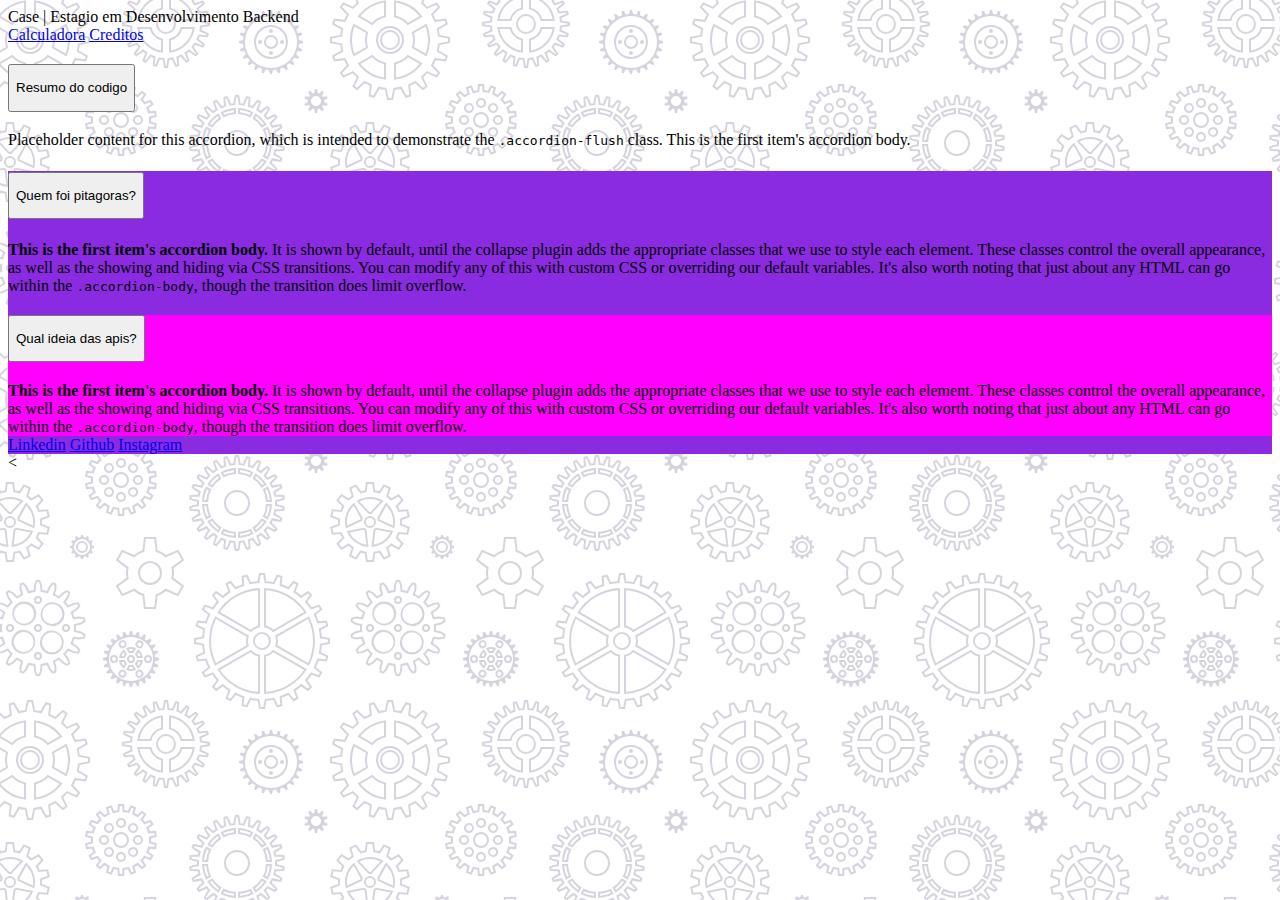
<file: index.html>
<!DOCTYPE html>
<html lang="en">
<head>

    <link href="https://cdn.jsdelivr.net/npm/bootstrap@5.3.2/dist/css/bootstrap.min.css" rel="stylesheet" integrity="sha384-T3c6CoIi6uLrA9TneNEoa7RxnatzjcDSCmG1MXxSR1GAsXEV/Dwwykc2MPK8M2HN" crossorigin="anonymous">
    
<link href="Static/Styles/calculadora.css" rel="stylesheet" type="text/CSS">


    <meta charset="UTF-8">
    <meta name="viewport" content="width=device-width, initial-scale=1.0">
    <title>Document</title>
</head>

<body>
    <div id="call" class="p-3 mb-2 bg-danger-subtle text-emphasis-danger"> Case | Estagio em Desenvolvimento Backend</div>

    <div class="list-group">

        <a href="#" class="list-group-item list-group-item-action">Calculadora</a>
      
        <a href="link" class="list-group-item list-group-item-action list-group-item-primary">Creditos</a>
    


        <div class="accordion accordion-flush" id="accordionFlushExample">
            <div class="accordion-item">
              <h2 class="accordion-header">
                <button class="accordion-button collapsed" type="button" data-bs-toggle="collapse" data-bs-target="#flush-collapseOne" aria-expanded="false" aria-controls="flush-collapseOne">
                   <p>Resumo do codigo</p>
                </button>
              </h2>
              <div id="flush-collapseOne" class="accordion-collapse collapse" data-bs-parent="#accordionFlushExample">
                <div class="accordion-body">Placeholder content for this accordion, which is intended to demonstrate the <code>.accordion-flush</code> class. This is the first item's accordion body.</div>
              </div>
            </div>

        <div class="accordion" id="accordionExample">
            <div class="accordion-item">
              <h1 class="accordion-header">
                <button class="accordion-button" type="button" data-bs-toggle="collapse" data-bs-target="#collapseOne" aria-expanded="true" aria-controls="collapseOne">
                   <p>Quem foi pitagoras?</p>
                </button>
              </h1>
              <div id="collapseOne" class="accordion-collapse collapse show" data-bs-parent="#accordionExample">
                <div class="accordion-body">
                  <strong>This is the first item's accordion body.</strong> It is shown by default, until the collapse plugin adds the appropriate classes that we use to style each element. These classes control the overall appearance, as well as the showing and hiding via CSS transitions. You can modify any of this with custom CSS or overriding our default variables. It's also worth noting that just about any HTML can go within the <code>.accordion-body</code>, though the transition does limit overflow.
                </div>
              </div>
            </div>


        <div class="accordion" id="accordionExample">
            <div id="acordi" class="accordion-item">
              <h2 class="accordion-header">
                <button class="accordion-button" type="button" data-bs-toggle="collapse" data-bs-target="#collapseOne" aria-expanded="true" aria-controls="collapseOne">
                    <p>Qual ideia das apis?</p>
                </button>
              </h2>
              <div id="collapseOne" class="accordion-collapse collapse show" data-bs-parent="#accordionExample">
                <div class="accordion-body">
                  <strong>This is the first item's accordion body.</strong> It is shown by default, until the collapse plugin adds the appropriate classes that we use to style each element. These classes control the overall appearance, as well as the showing and hiding via CSS transitions. You can modify any of this with custom CSS or overriding our default variables. It's also worth noting that just about any HTML can go within the <code>.accordion-body</code>, though the transition does limit overflow.
                </div>
              </div>
            </div>
        </div>


        <a href="https://br.linkedin.com/?src=go-pa&trk=sem-ga_campid.12619604099_asid.148548608796_crid.656532769092_kw.linked_d.c_tid.kwd-103941963_n.g_mt.e_geo.1001590&mcid=6821526239111716925&cid=&gclid=Cj0KCQjwpc-oBhCGARIsAH6ote8gUC_T743i8KAEjZleu3VXGqDfCK6lTePD3KQ7wXIaKj_hQZL-PLMaAt35EALw_wcB&gclsrc=aw.ds" class="list-group-item list-group-item-action list-group-item-warning">Linkedin</a>

        <a href="https://github.com/suellenwi/calculadora/settings/access?guidance_task=" class="list-group-item list-group-item-action list-group-item-info">Github</a>

        <a href="https://www.instagram.com/" class="list-group-item list-group-item-action list-group-item-light">Instagram</a>

      </div>
    
<

</body>

<script src="https://cdn.jsdelivr.net/npm/bootstrap@5.3.2/dist/js/bootstrap.bundle.min.js" integrity="sha384-C6RzsynM9kWDrMNeT87bh95OGNyZPhcTNXj1NW7RuBCsyN/o0jlpcV8Qyq46cDfL" crossorigin="anonymous"></script>

</html>
</file>
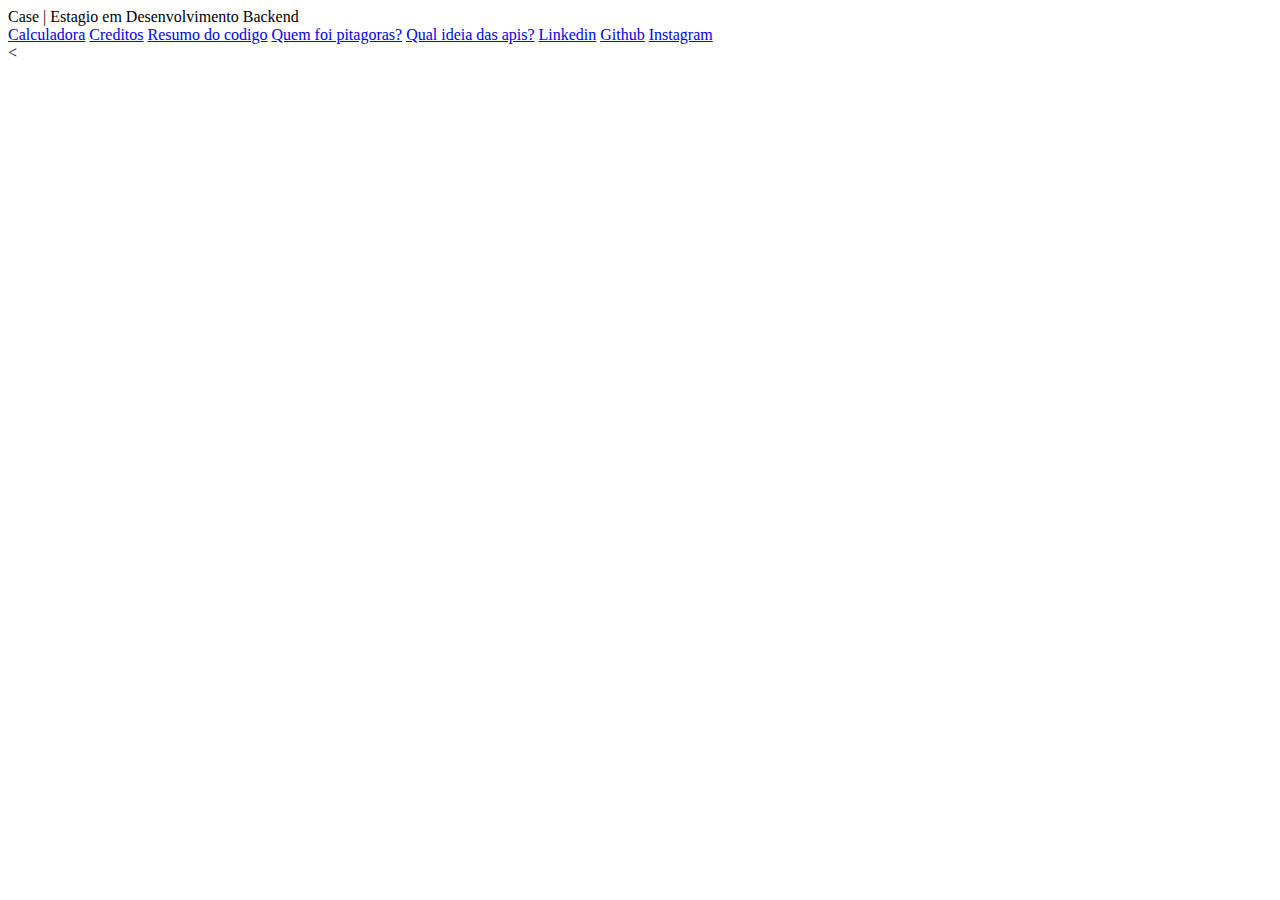
<file: Untitled-1.html>
<!DOCTYPE html>
<html lang="en">
<head>

    <link href="https://cdn.jsdelivr.net/npm/bootstrap@5.3.2/dist/css/bootstrap.min.css" rel="stylesheet" integrity="sha384-T3c6CoIi6uLrA9TneNEoa7RxnatzjcDSCmG1MXxSR1GAsXEV/Dwwykc2MPK8M2HN" crossorigin="anonymous">
    
<link href="calculadora.css" rel="stylesheet" type="text/CSS">

    <meta charset="UTF-8">
    <meta name="viewport" content="width=device-width, initial-scale=1.0">
    <title>Document</title>
</head>

<body>
    <div id="call" class="p-3 mb-2 bg-danger-subtle text-emphasis-danger"> Case | Estagio em Desenvolvimento Backend</div>

    <div class="list-group">

        <a href="#" class="list-group-item list-group-item-action">Calculadora</a>
      
        <a href="#" class="list-group-item list-group-item-action list-group-item-primary">Creditos</a>

        <a href="#" class="list-group-item list-group-item-action list-group-item-secondary">Resumo do codigo</a>

        <a href="#" class="list-group-item list-group-item-action list-group-item-success">Quem foi pitagoras?</a>

        <a href="#" class="list-group-item list-group-item-action list-group-item-danger">Qual ideia das apis?</a>

        <a href="https://br.linkedin.com/?src=go-pa&trk=sem-ga_campid.12619604099_asid.148548608796_crid.656532769092_kw.linked_d.c_tid.kwd-103941963_n.g_mt.e_geo.1001590&mcid=6821526239111716925&cid=&gclid=Cj0KCQjwpc-oBhCGARIsAH6ote8gUC_T743i8KAEjZleu3VXGqDfCK6lTePD3KQ7wXIaKj_hQZL-PLMaAt35EALw_wcB&gclsrc=aw.ds" class="list-group-item list-group-item-action list-group-item-warning">Linkedin</a>

        <a href="https://github.com/suellenwi/calculadora/settings/access?guidance_task=" class="list-group-item list-group-item-action list-group-item-info">Github</a>

        <a href="https://www.instagram.com/" class="list-group-item list-group-item-action list-group-item-light">Instagram</a>

      </div>
    
<

</body>

<script src="https://cdn.jsdelivr.net/npm/bootstrap@5.3.2/dist/js/bootstrap.bundle.min.js" integrity="sha384-C6RzsynM9kWDrMNeT87bh95OGNyZPhcTNXj1NW7RuBCsyN/o0jlpcV8Qyq46cDfL" crossorigin="anonymous"></script>

</html>
</file>
<file: Static/Styles/calculadora.css>
#accordionExample{
    padding: 0%;
    margin: 0%;
    background-color: blueviolet;
}
    #call{
font-size: 100%;

    }
    #acordi{
        background-color: fuchsia;
    }


body{
background-image: url("data:image/svg+xml,%3Csvg xmlns='http://www.w3.org/2000/svg' width='360' height='360' viewBox='0 0 360 360'%3E%3Cpath fill='%239C92AC' fill-opacity='0.4' d='M0 85.02l4.62-4.27a49.09 49.09 0 0 0 7.33 3.74l-1.2 10.24 2.66.87 5.05-9c2.62.65 5.34 1.08 8.12 1.28L28.6 98h2.8l2.02-10.12c2.74-.2 5.46-.62 8.12-1.28l5.05 8.99 2.66-.86-1.2-10.24c2.55-1.03 5-2.29 7.33-3.74l7.58 7 2.26-1.65-4.3-9.38a48.3 48.3 0 0 0 5.8-5.8l9.38 4.3 1.65-2.26-7-7.58a49.09 49.09 0 0 0 3.74-7.33l10.24 1.2.87-2.66-9-5.05a48.07 48.07 0 0 0 1.28-8.12L88 41.4v-2.8l-10.12-2.02c-.2-2.74-.62-5.46-1.28-8.12l8.99-5.05-.86-2.66-10.24 1.2c-1.03-2.55-2.29-5-3.74-7.33l7-7.58-1.65-2.26-9.38 4.3a48.3 48.3 0 0 0-5.8-5.8L62.42 0h2.16l-1.25 2.72a50.31 50.31 0 0 1 3.95 3.95l9.5-4.36 3.52 4.85-7.08 7.68c.94 1.6 1.79 3.27 2.54 4.98l10.38-1.21 1.85 5.7-9.11 5.12c.39 1.8.68 3.65.87 5.52L90 37v6l-10.25 2.05a49.9 49.9 0 0 1-.87 5.52l9.11 5.12-1.85 5.7-10.38-1.21c-.75 1.7-1.6 3.37-2.54 4.98l7.08 7.68-3.52 4.85-9.5-4.36a50.31 50.31 0 0 1-3.95 3.95l4.36 9.5-4.85 3.52-7.68-7.08c-1.6.94-3.27 1.79-4.98 2.54l1.21 10.38-5.7 1.85-5.12-9.11c-1.8.39-3.65.68-5.52.87L33 100h-6l-2.05-10.25a49.9 49.9 0 0 1-5.52-.87l-5.12 9.11-5.7-1.85 1.21-10.38c-1.7-.75-3.37-1.6-4.98-2.54L0 87.68v-2.66zM0 52.7V27.3l8.38 4.84a22.96 22.96 0 0 0 0 15.72L0 52.7zm0-39.16A39.91 39.91 0 0 1 26 .2v17.15a22.98 22.98 0 0 0-13.62 7.86L0 18.06v-4.52zm0 52.92v-4.52l12.38-7.15A22.98 22.98 0 0 0 26 62.65V79.8A39.91 39.91 0 0 1 0 66.46zM34 79.8V62.65a22.98 22.98 0 0 0 13.62-7.86l14.85 8.58A39.97 39.97 0 0 1 34 79.8zm32.48-23.36l-14.86-8.58a22.96 22.96 0 0 0 0-15.72l14.86-8.58A39.86 39.86 0 0 1 70 40a39.9 39.9 0 0 1-3.52 16.44zm-4.01-39.8L47.62 25.2A22.98 22.98 0 0 0 34 17.35V.2a39.97 39.97 0 0 1 28.47 16.43v.01zM0 50.38l5.98-3.45a25.01 25.01 0 0 1 0-13.88L0 29.6v20.78zm.5-34.35l11.48 6.63c3.27-3.4 7.44-5.8 12.02-6.94V2.47A37.96 37.96 0 0 0 .5 16.04v-.01zm0 47.92A37.96 37.96 0 0 0 24 77.53V64.28a24.97 24.97 0 0 1-12.02-6.95L.5 63.96v-.01zM36 77.53a37.96 37.96 0 0 0 23.5-13.57l-11.48-6.63A24.97 24.97 0 0 1 36 64.28v13.25zm29.5-23.96a37.91 37.91 0 0 0 0-27.14l-11.48 6.63a25.01 25.01 0 0 1 0 13.88l11.49 6.63h-.01zm-6-37.53A37.96 37.96 0 0 0 36 2.47v13.25c4.66 1.15 8.8 3.6 12.02 6.95l11.48-6.63zM30 54a14 14 0 1 1 0-28 14 14 0 0 1 0 28zm0-2a12 12 0 1 0 0-24 12 12 0 0 0 0 24zm0-2a10 10 0 1 1 0-20 10 10 0 0 1 0 20zm0-2a8 8 0 1 0 0-16 8 8 0 0 0 0 16zm77.47 45.17l-1.62-5.97 5.67-2.06 2.61 5.64c1.09-.25 2.2-.44 3.33-.58l.52-6.2h6.04l.52 6.2c1.13.14 2.24.33 3.33.58l2.6-5.64 5.68 2.06-1.62 5.97c1.02.51 2 1.07 2.95 1.69l4.35-4.38 4.62 3.88-3.53 5c.8.84 1.53 1.71 2.23 2.62l5.52-2.6 3.02 5.23-4.98 3.46c.46 1.06.86 2.14 1.2 3.25l6.02-.54 1.05 5.94-5.84 1.54c.07 1.16.07 2.32 0 3.48l5.84 1.54-1.05 5.94-6.02-.54c-.34 1.1-.74 2.2-1.2 3.25l4.98 3.46-3.02 5.22-5.52-2.6c-.7.92-1.44 1.8-2.23 2.62l3.53 5-4.62 3.89-4.35-4.38a30.2 30.2 0 0 1-2.95 1.69l1.62 5.97-5.67 2.06-2.61-5.64c-1.09.25-2.2.44-3.33.58l-.52 6.2h-6.04l-.52-6.2a30.27 30.27 0 0 1-3.33-.58l-2.6 5.64-5.68-2.06 1.62-5.97c-1.01-.5-2-1.07-2.95-1.69l-4.35 4.38-4.62-3.88 3.53-5a32.5 32.5 0 0 1-2.23-2.62l-5.52 2.6-3.02-5.23 4.98-3.46a29.66 29.66 0 0 1-1.2-3.25l-6.02.54-1.05-5.94 5.84-1.54a30.28 30.28 0 0 1 0-3.48l-5.84-1.54 1.05-5.94 6.02.54c.34-1.1.74-2.2 1.2-3.25l-4.98-3.46 3.02-5.22 5.52 2.6c.7-.92 1.44-1.8 2.23-2.62l-3.53-5 4.62-3.89 4.35 4.38a30.2 30.2 0 0 1 2.95-1.69zm15.2-1.12l-.5-6.05h-2.34l-.5 6.05c-2.18.13-4.3.5-6.32 1.1l-2.54-5.5-2.2.8 1.6 5.85a27.97 27.97 0 0 0-5.56 3.21l-4.27-4.3-1.79 1.5 3.5 4.95a28.14 28.14 0 0 0-4.12 4.92l-5.5-2.59-1.16 2.02 4.98 3.46a27.8 27.8 0 0 0-2.2 6.03l-6.03-.55-.4 2.3 5.86 1.54a28.3 28.3 0 0 0 0 6.42l-5.87 1.55.4 2.3 6.05-.56a27.8 27.8 0 0 0 2.2 6.03l-5 3.47 1.17 2.02 5.49-2.59a28.14 28.14 0 0 0 4.12 4.92l-3.5 4.96 1.79 1.5 4.27-4.31a27.97 27.97 0 0 0 5.56 3.21l-1.6 5.85 2.2.8 2.54-5.5c2.02.6 4.14.97 6.32 1.1l.5 6.05h2.34l.5-6.05c2.18-.13 4.3-.5 6.32-1.1l2.54 5.5 2.2-.8-1.6-5.85a27.97 27.97 0 0 0 5.56-3.21l4.27 4.3 1.79-1.5-3.5-4.95a28.14 28.14 0 0 0 4.12-4.92l5.5 2.59 1.16-2.02-4.98-3.46a27.8 27.8 0 0 0 2.2-6.03l6.03.55.4-2.3-5.86-1.54a28.3 28.3 0 0 0 0-6.42l5.87-1.55-.4-2.3-6.05.56a27.8 27.8 0 0 0-2.2-6.03l4.99-3.46-1.17-2.02-5.49 2.59a28.14 28.14 0 0 0-4.12-4.92l3.5-4.96-1.79-1.5-4.27 4.31a27.97 27.97 0 0 0-5.56-3.21l1.6-5.85-2.2-.8-2.54 5.5c-2.02-.6-4.14-.97-6.32-1.1l.01-.01zM121 128a8 8 0 1 1 0-16 8 8 0 0 1 0 16zm0-2a6 6 0 1 0 0-12 6 6 0 0 0 0 12zm0-18a5 5 0 1 1 0-10 5 5 0 0 1 0 10zm8.49 3.51a5 5 0 1 1 6.95-7.2 5 5 0 0 1-6.95 7.2zM133 120a5 5 0 1 1 10 0 5 5 0 0 1-10 0zm-3.51 8.49a5 5 0 1 1 7.2 6.95 5 5 0 0 1-7.2-6.95zM121 132a5 5 0 1 1 0 10 5 5 0 0 1 0-10zm-8.49-3.51a5 5 0 1 1-6.95 7.2 5 5 0 0 1 6.95-7.2zM109 120a5 5 0 1 1-10 0 5 5 0 0 1 10 0zm3.51-8.49a5 5 0 1 1-7.2-6.95 5 5 0 0 1 7.2 6.95zM121 106a3 3 0 1 0 0-6 3 3 0 0 0 0 6zm9.9 4.1a3 3 0 1 0 4.39-4.09 3 3 0 0 0-4.39 4.09zm4.1 9.9a3 3 0 1 0 6 0 3 3 0 0 0-6 0zm-4.1 9.9a3 3 0 1 0 4.09 4.39 3 3 0 0 0-4.09-4.39zM121 134a3 3 0 1 0 0 6 3 3 0 0 0 0-6zm-9.9-4.1a3 3 0 1 0-4.39 4.09 3 3 0 0 0 4.39-4.09zM107 120a3 3 0 1 0-6 0 3 3 0 0 0 6 0zm4.1-9.9a3 3 0 1 0-4.09-4.39 3 3 0 0 0 4.09 4.39zm129.42-6.95v.01c.87.07 1.74.17 2.6.3l1.5-3.91 1.94-3.64 3.89.97v4.13l-.5 4.13c.83.28 1.64.59 2.44.93l2.42-3.43 2.76-3.07 3.54 1.88-1 4-1.49 3.89c.73.47 1.45.97 2.15 1.49l3.19-2.76 3.42-2.3 2.97 2.67-1.93 3.65-2.38 3.4c.6.64 1.2 1.3 1.76 1.99l3.68-1.94 3.85-1.48 2.29 3.28-2.7 3.11-3.12 2.82c.43.76.84 1.53 1.22 2.32l4.04-1 4.1-.5 1.43 3.73-3.37 2.37-3.7 1.98c.23.84.44 1.68.62 2.54l4.17.01 4.1.5.48 3.97-3.85 1.48-4.06 1.02c.03.87.03 1.75 0 2.62l4.06 1.02 3.85 1.48-.48 3.97-4.1.51h-4.17c-.18.86-.39 1.71-.63 2.54l3.7 1.98 3.38 2.37-1.43 3.73-4.1-.5-4.04-1c-.38.79-.79 1.56-1.22 2.32l3.13 2.82 2.7 3.11-2.3 3.28-3.85-1.48-3.68-1.95a37 37 0 0 1-1.76 2l2.38 3.41 1.93 3.64-2.97 2.67-3.42-2.3-3.19-2.76a40.1 40.1 0 0 1-2.15 1.48l1.48 3.9 1 4-3.53 1.88-2.76-3.07-2.42-3.43c-.8.33-1.61.65-2.45.93l.5 4.13v4.13l-3.88.97-1.94-3.65-1.5-3.9c-.86.13-1.73.23-2.6.31L240 187l-1 4h-4l-1-4-.52-4.16a37.6 37.6 0 0 1-2.6-.3l-1.5 3.91-1.94 3.64-3.89-.97v-4.13l.5-4.13c-.83-.28-1.64-.59-2.44-.93l-2.42 3.43-2.76 3.07-3.54-1.88 1-4 1.49-3.89c-.74-.47-1.45-.97-2.15-1.49l-3.19 2.76-3.42 2.3-2.97-2.67 1.93-3.65 2.38-3.4c-.61-.65-1.2-1.31-1.76-1.99l-3.68 1.94-3.85 1.48-2.29-3.28 2.7-3.11 3.12-2.82c-.43-.76-.84-1.53-1.22-2.32l-4.04 1-4.1.5-1.43-3.73 3.37-2.37 3.7-1.98c-.23-.84-.44-1.68-.62-2.54l-4.17-.01-4.1-.5-.48-3.97 3.85-1.48 4.06-1.02c-.03-.87-.03-1.75 0-2.62l-4.06-1.02-3.85-1.48.48-3.97 4.1-.51h4.17c.18-.86.39-1.71.63-2.54l-3.7-1.98-3.38-2.37 1.43-3.73 4.1.5 4.04 1c.38-.79.79-1.56 1.22-2.32l-3.13-2.82-2.7-3.11 2.3-3.28 3.85 1.48 3.68 1.95a37 37 0 0 1 1.76-2l-2.38-3.41-1.93-3.64 2.97-2.67 3.42 2.3 3.19 2.76c.7-.52 1.41-1.02 2.15-1.48l-1.48-3.9-1-4 3.53-1.88 2.76 3.07 2.42 3.43c.8-.33 1.61-.65 2.45-.93l-.5-4.13v-4.13l3.88-.97 1.94 3.65 1.5 3.9c.86-.13 1.73-.23 2.6-.31L234 99l1-4h4l1 4 .52 4.15zm-14.3 3.4c-1.83.54-3.6 1.21-5.3 2l-3.5-4.97-1.38-1.53-.88.47.5 2 2.16 5.67a38.09 38.09 0 0 0-4.66 3.22l-4.61-4-1.71-1.15-.75.67.97 1.82 3.47 4.98a38.22 38.22 0 0 0-3.79 4.28l-5.37-2.84-1.92-.74-.57.82 1.35 1.56 4.52 4.09a37.9 37.9 0 0 0-2.64 5l-5.89-1.45-2.04-.25-.36.94 1.69 1.18 5.36 2.87a37.74 37.74 0 0 0-1.35 5.5l-6.08.01-2.04.25-.12 1 1.92.73 5.9 1.5a38.54 38.54 0 0 0 0 5.65l-5.9 1.49-1.92.74.12.99 2.04.25 6.08.01c.31 1.86.77 3.7 1.35 5.5l-5.36 2.87-1.7 1.18.37.94 2.04-.25 5.9-1.46a37.9 37.9 0 0 0 2.63 5.01l-4.52 4.1-1.35 1.55.57.82 1.92-.74 5.37-2.84a38.22 38.22 0 0 0 3.8 4.28l-3.48 4.98-.97 1.82.75.67 1.7-1.15 4.62-4a38.09 38.09 0 0 0 4.66 3.22l-2.17 5.67-.5 2 .89.47 1.38-1.53 3.5-4.98c1.7.8 3.47 1.47 5.3 2l-.73 6.04v2.06l.97.24.97-1.82 2.2-5.68c1.83.36 3.7.6 5.62.68L236 187l.5 2h1l.5-2 .75-6.04a38.2 38.2 0 0 0 5.62-.68l2.2 5.68.97 1.82.97-.24v-2.06l-.73-6.03c1.83-.54 3.6-1.21 5.3-2l3.5 4.97 1.38 1.53.88-.47-.5-2-2.16-5.67a38.09 38.09 0 0 0 4.66-3.22l4.61 4 1.71 1.15.75-.67-.97-1.82-3.47-4.98a38.22 38.22 0 0 0 3.79-4.28l5.37 2.84 1.92.74.57-.82-1.35-1.56-4.52-4.09c1-1.6 1.88-3.27 2.64-5l5.89 1.45 2.04.25.36-.94-1.69-1.18-5.36-2.87a37.4 37.4 0 0 0 1.35-5.5l6.08-.01 2.04-.25.12-1-1.92-.73-5.9-1.5c.14-1.88.14-3.77 0-5.65l5.9-1.49 1.92-.74-.12-.99-2.04-.25-6.08-.01a37.4 37.4 0 0 0-1.35-5.5l5.36-2.87 1.7-1.18-.37-.94-2.04.25-5.9 1.46a37.9 37.9 0 0 0-2.63-5.01l4.52-4.1 1.35-1.55-.57-.82-1.92.74-5.37 2.84a38.22 38.22 0 0 0-3.8-4.28l3.48-4.98.97-1.82-.75-.67-1.7 1.15-4.62 4a38.09 38.09 0 0 0-4.66-3.22l2.17-5.67.5-2-.89-.47-1.38 1.53-3.5 4.98c-1.7-.8-3.47-1.47-5.3-2l.73-6.04v-2.06l-.97-.24-.97 1.82-2.2 5.68c-1.83-.36-3.7-.6-5.62-.68L238 99l-.5-2h-1l-.5 2-.75 6.04c-1.92.09-3.8.32-5.62.68l-2.2-5.68-.97-1.82-.97.24v2.06l.73 6.03zm-5.85 5.65A34.82 34.82 0 0 1 236 108v6a28.8 28.8 0 0 0-12.63 3.39l-3-5.2v.01zm2.8.83l1 1.74a30.8 30.8 0 0 1 9.83-2.63v-2.01a32.8 32.8 0 0 0-10.83 2.9zm-4.53.17l3 5.2a29.12 29.12 0 0 0-9.24 9.24l-5.2-3a35.18 35.18 0 0 1 11.44-11.44zm-.67 2.84a33.19 33.19 0 0 0-7.93 7.93l1.74 1a31.18 31.18 0 0 1 7.2-7.2l-1.01-1.73zm-11.77 10.33h-.01l5.2 3A28.8 28.8 0 0 0 208 142h-6a34.82 34.82 0 0 1 4.2-15.63zm.83 2.8a32.8 32.8 0 0 0-2.9 10.83h2.01a30.8 30.8 0 0 1 2.63-9.83l-1.74-1zM202.01 144h6.01c.15 4.41 1.3 8.73 3.38 12.63l-5.2 3a34.82 34.82 0 0 1-4.19-15.63zm2.12 2a32.8 32.8 0 0 0 2.9 10.84l1.74-1a30.8 30.8 0 0 1-2.63-9.84h-2.01zm3.07 15.36l5.2-3c2.34 3.74 5.5 6.9 9.24 9.24l-3 5.2a35.18 35.18 0 0 1-11.44-11.44zm2.84.67a33.19 33.19 0 0 0 7.93 7.93l1-1.74a31.18 31.18 0 0 1-7.2-7.2l-1.73 1.01zm10.33 11.77v.01l3-5.2A28.85 28.85 0 0 0 236 172v6a34.82 34.82 0 0 1-15.63-4.2zm2.8-.83a32.8 32.8 0 0 0 10.83 2.9v-2.01a30.8 30.8 0 0 1-9.83-2.63l-1 1.74zm14.83 5.02v-6.01c4.41-.15 8.73-1.3 12.63-3.38l3 5.2a34.82 34.82 0 0 1-15.63 4.19zm2-2.12a32.8 32.8 0 0 0 10.84-2.9l-1-1.74a30.8 30.8 0 0 1-9.84 2.63v2.01zm15.36-3.07l-3-5.2c3.74-2.34 6.9-5.5 9.24-9.24l5.2 3a35.18 35.18 0 0 1-11.44 11.44zm.67-2.84a33.19 33.19 0 0 0 7.93-7.93l-1.74-1a31.18 31.18 0 0 1-7.2 7.2l1.01 1.73zm11.77-10.33h.01l-5.2-3A28.85 28.85 0 0 0 266 144h6a34.82 34.82 0 0 1-4.2 15.63zm-.83-2.8a32.8 32.8 0 0 0 2.9-10.83h-2.01a30.8 30.8 0 0 1-2.63 9.83l1.74 1zm5.02-14.83h-6.01a28.85 28.85 0 0 0-3.38-12.63l5.2-3a34.82 34.82 0 0 1 4.19 15.63zm-2.12-2a32.8 32.8 0 0 0-2.9-10.84l-1.74 1a30.8 30.8 0 0 1 2.63 9.84h2.01zm-3.07-15.36l-5.2 3a29.12 29.12 0 0 0-9.24-9.24l3-5.2a35.18 35.18 0 0 1 11.44 11.44zm-2.84-.67a33.19 33.19 0 0 0-7.93-7.93l-1 1.74a31.18 31.18 0 0 1 7.2 7.2l1.73-1.01zM238 108a34.82 34.82 0 0 1 15.63 4.19l-3 5.2a28.85 28.85 0 0 0-12.63-3.38V108zm12.84 5.02a32.8 32.8 0 0 0-10.84-2.9v2.01a30.8 30.8 0 0 1 9.83 2.63l1-1.74h.01zM237 156a13 13 0 1 1 0-26 13 13 0 0 1 0 26zm0-2a11 11 0 1 0 0-22 11 11 0 0 0 0 22zM137.54 0h56.92l-.74 1.03c.57.7 1.12 1.4 1.64 2.14l7.75-2.9 2 3.46-6.38 5.25c.37.82.72 1.65 1.03 2.5l8.22-.8 1.04 3.86-7.52 3.43c.15.88.26 1.77.35 2.67L210 22v4l-8.15 1.36c-.09.9-.2 1.8-.35 2.67l7.52 3.43-1.04 3.86-8.22-.8c-.31.85-.66 1.68-1.03 2.5l6.38 5.25-2 3.46-7.75-2.9c-.52.74-1.07 1.45-1.64 2.14l4.8 6.73-2.82 2.83-6.73-4.8c-.7.56-1.4 1.11-2.14 1.63l2.9 7.75-3.46 2-5.25-6.38c-.82.37-1.65.72-2.5 1.03l.8 8.22-3.86 1.04-3.43-7.52c-.88.15-1.77.26-2.67.35L168 68h-4l-1.36-8.15c-.9-.09-1.8-.2-2.67-.35l-3.43 7.52-3.86-1.04.8-8.22c-.85-.31-1.68-.66-2.5-1.03l-5.25 6.38-3.46-2 2.9-7.75a36.15 36.15 0 0 1-2.14-1.64l-6.73 4.8-2.83-2.82 4.8-6.73c-.56-.7-1.11-1.4-1.63-2.14l-7.75 2.9-2-3.46 6.38-5.25c-.37-.82-.72-1.65-1.03-2.5l-8.22.8-1.04-3.86 7.52-3.43c-.15-.88-.26-1.77-.35-2.67L122 26v-4l8.15-1.36c.09-.9.2-1.8.35-2.67l-7.52-3.43 1.04-3.86 8.22.8c.31-.85.66-1.68 1.03-2.5l-6.38-5.25 2-3.46 7.75 2.9c.52-.74 1.07-1.45 1.64-2.14L137.54 0zm2.43 0l.83 1.17a34.14 34.14 0 0 0-3.38 4.4l-7.63-2.86-.33.58 6.29 5.18a33.79 33.79 0 0 0-2.13 5.12l-8.1-.78-.18.64 7.42 3.37a34.02 34.02 0 0 0-.72 5.5L124 23.68v.66l8.04 1.34c.1 1.88.33 3.72.72 5.5l-7.42 3.38.18.64 8.1-.78a33.88 33.88 0 0 0 2.13 5.12l-6.29 5.18.33.58 7.63-2.86c1 1.56 2.14 3.03 3.38 4.4l-4.73 6.63.47.47 6.63-4.73a34.14 34.14 0 0 0 4.4 3.38l-2.86 7.63.58.33 5.18-6.29c1.63.84 3.35 1.56 5.12 2.13l-.78 8.1.64.18 3.37-7.42c1.79.39 3.63.63 5.5.72l1.35 8.04h.66l1.34-8.04c1.88-.1 3.72-.33 5.5-.72l3.38 7.42.64-.18-.78-8.1a33.88 33.88 0 0 0 5.12-2.13l5.18 6.29.58-.33-2.86-7.63c1.56-1 3.03-2.14 4.4-3.38l6.63 4.73.47-.47-4.73-6.63a34.14 34.14 0 0 0 3.38-4.4l7.63 2.86.33-.58-6.29-5.18a33.79 33.79 0 0 0 2.13-5.12l8.1.78.18-.64-7.42-3.37c.39-1.79.63-3.63.72-5.5l8.04-1.35v-.66l-8.04-1.34c-.1-1.88-.33-3.72-.72-5.5l7.42-3.38-.18-.64-8.1.78a33.79 33.79 0 0 0-2.13-5.12l6.29-5.18-.33-.58-7.63 2.86c-1-1.56-2.14-3.03-3.38-4.4l.83-1.17h-52.06V0zm-2.82 27h14.15A15.02 15.02 0 0 0 163 38.7v14.15A29.01 29.01 0 0 1 137.15 27zm12.57-27H163v9.3A15.02 15.02 0 0 0 151.3 21h-14.15a28.99 28.99 0 0 1 12.57-21zM169 52.85V38.7A15.02 15.02 0 0 0 180.7 27h14.15A29.01 29.01 0 0 1 169 52.85zM182.28 0a28.99 28.99 0 0 1 12.57 21H180.7A15.02 15.02 0 0 0 169 9.3V0h13.28zm-42.82 29A27.03 27.03 0 0 0 161 50.54V40.25A17.04 17.04 0 0 1 149.75 29h-10.29zm14.16-29a27.04 27.04 0 0 0-14.16 19h10.29A17.04 17.04 0 0 1 161 7.75V0h-7.38zM171 50.54A27.03 27.03 0 0 0 192.54 29h-10.29A17.04 17.04 0 0 1 171 40.25v10.29zM178.38 0H171v7.75A17.04 17.04 0 0 1 182.25 19h10.29a27.04 27.04 0 0 0-14.16-19zM166 34a10 10 0 1 1 0-20 10 10 0 0 1 0 20zm0-2a8 8 0 1 0 0-16 8 8 0 0 0 0 16zm-39.51 176.15l-10.67-7.95 6-10.4 12.23 5.27a23.97 23.97 0 0 1 8.4-4.86L144 177h12l1.55 13.21a23.97 23.97 0 0 1 8.4 4.86l12.23-5.27 6 10.4-10.67 7.95a24 24 0 0 1 0 9.7l10.67 7.95-6 10.4-12.23-5.27a23.97 23.97 0 0 1-8.4 4.86L156 249h-12l-1.55-13.21a23.97 23.97 0 0 1-8.4-4.86l-12.23 5.27-6-10.4 10.67-7.95a24.1 24.1 0 0 1 0-9.7zm29.25-16.4l-1.5-12.75h-8.48l-1.5 12.76c-3.75 1-7.1 2.99-9.79 5.65l-11.8-5.08-4.23 7.34 10.3 7.68c-.98 3.7-.98 7.6 0 11.3l-10.3 7.68 4.23 7.34 11.8-5.08a22.1 22.1 0 0 0 9.8 5.65l1.5 12.76h8.47l1.5-12.76c3.75-1 7.1-2.99 9.79-5.65l11.8 5.08 4.23-7.34-10.3-7.68c.98-3.7.98-7.6 0-11.3l10.3-7.68-4.23-7.34-11.8 5.08a21.98 21.98 0 0 0-9.8-5.65l.01-.01zM150 225a12 12 0 1 1 0-24 12 12 0 0 1 0 24zm0-2a10 10 0 1 0 0-20 10 10 0 0 0 0 20zm3.53 67.72l4.26.07.51 1.93-3.65 2.19c.11.63.2 1.27.25 1.92L159 298v2l-4.1 1.17c-.05.65-.14 1.29-.25 1.92l3.65 2.2-.51 1.92-4.26.07c-.22.61-.47 1.21-.74 1.8l2.96 3.05-1 1.74-4.13-1.04a24.1 24.1 0 0 1-1.18 1.54l2.07 3.72-1.42 1.42-3.72-2.07c-.5.41-1.01.8-1.54 1.18l1.04 4.13-1.74 1-3.05-2.96c-.59.27-1.19.52-1.8.74l-.07 4.26-1.93.51-2.19-3.65c-.63.11-1.27.2-1.92.25L132 327h-2l-1.17-4.1c-.65-.05-1.29-.14-1.92-.25l-2.2 3.65-1.92-.51-.07-4.26c-.61-.22-1.21-.47-1.8-.74l-3.05 2.96-1.74-1 1.04-4.13a24.1 24.1 0 0 1-1.54-1.18l-3.72 2.07-1.42-1.42 2.07-3.72c-.41-.5-.8-1.01-1.18-1.54l-4.13 1.04-1-1.74 2.96-3.05c-.27-.59-.52-1.19-.74-1.8l-4.26-.07-.51-1.93 3.65-2.19c-.11-.63-.2-1.27-.25-1.92L103 300v-2l4.1-1.17c.05-.65.14-1.29.25-1.92l-3.65-2.2.51-1.92 4.26-.07c.22-.61.47-1.21.74-1.8l-2.96-3.05 1-1.74 4.13 1.04c.38-.53.77-1.04 1.18-1.54l-2.07-3.72 1.42-1.42 3.72 2.07c.5-.41 1.01-.8 1.54-1.18l-1.04-4.13 1.74-1 3.05 2.96c.59-.27 1.19-.52 1.8-.74l.07-4.26 1.93-.51 2.19 3.65c.63-.11 1.27-.2 1.92-.25L130 271h2l1.17 4.1c.65.05 1.29.14 1.92.25l2.2-3.65 1.92.51.07 4.26c.61.22 1.21.47 1.8.74l3.05-2.96 1.74 1-1.04 4.13c.53.38 1.04.77 1.54 1.18l3.72-2.07 1.42 1.42-2.07 3.72c.41.5.8 1.01 1.18 1.54l4.13-1.04 1 1.74-2.96 3.05c.27.59.52 1.19.74 1.8zM109 299a22 22 0 1 0 44 0 22 22 0 0 0-44 0zm27.11-10.86l-3 5.22a6 6 0 0 0-4.21 0l-3.01-5.22a11.95 11.95 0 0 1 10.22 0zm1.74 1a12 12 0 0 1 5.1 8.86h-6.01a6.01 6.01 0 0 0-2.1-3.64l3-5.22h.01zm-13.7 0l3.02 5.22a6.01 6.01 0 0 0-2.1 3.64h-6.03a12 12 0 0 1 5.11-8.86zm-5.1 10.86h6.01a6.01 6.01 0 0 0 2.1 3.64l-3 5.22a12 12 0 0 1-5.12-8.86h.01zm6.84 9.86l3-5.22a6 6 0 0 0 4.21 0l3.01 5.22a11.95 11.95 0 0 1-10.22 0zm11.96-1l-3.02-5.22a6.01 6.01 0 0 0 2.1-3.64h6.03a12 12 0 0 1-5.11 8.86zm-4.68-19.62a10.04 10.04 0 0 0-4.34 0l1.05 1.82c.74-.1 1.5-.1 2.24 0l1.05-1.82zm5.2 3l-1.05 1.82c.46.59.84 1.24 1.12 1.94h2.1a9.99 9.99 0 0 0-2.17-3.76zm-14.74 0a9.99 9.99 0 0 0-2.17 3.76h2.1c.28-.7.66-1.35 1.12-1.94l-1.05-1.82zm-2.17 9.76a9.99 9.99 0 0 0 2.17 3.76l1.05-1.82a8.01 8.01 0 0 1-1.12-1.94h-2.1zm7.37 6.76c1.43.32 2.91.32 4.34 0l-1.05-1.82c-.74.1-1.5.1-2.24 0l-1.05 1.82zm9.54-3a9.99 9.99 0 0 0 2.17-3.76h-2.1c-.28.7-.66 1.35-1.12 1.94l1.05 1.82zM127 299a4 4 0 1 1 8 0 4 4 0 0 1-8 0zm2 0a2 2 0 1 0 4 0 2 2 0 0 0-4 0zm15 0a4 4 0 1 1 8 0 4 4 0 0 1-8 0zm-6.5 11.26a4 4 0 1 1 4 6.93 4 4 0 0 1-4-6.93zm-13 0a4 4 0 1 1-4 6.93 4 4 0 0 1 4-6.93zM118 299a4 4 0 1 1-8 0 4 4 0 0 1 8 0zm6.5-11.26a4 4 0 1 1-4-6.93 4 4 0 0 1 4 6.93zm13 0a4 4 0 1 1 4-6.93 4 4 0 0 1-4 6.93zM146 299a2 2 0 1 0 4 0 2 2 0 0 0-4 0zm-7.5 12.99a2 2 0 1 0 1.66 3.64 2 2 0 0 0-1.66-3.64zm-15 0a2 2 0 1 0-2.15 3.38 2 2 0 0 0 2.15-3.38zM116 299a2 2 0 1 0-4 0 2 2 0 0 0 4 0zm7.5-12.99a2 2 0 1 0-1.66-3.64 2 2 0 0 0 1.66 3.64zm15 0a2 2 0 1 0 2.15-3.38 2 2 0 0 0-2.15 3.38zm103.8-61.7l-.8-8.22 5.8-1.55 3.42 7.52c2.26-.43 4.57-.74 6.92-.9L259 213h6l1.36 8.16c2.35.16 4.66.47 6.92.9l3.42-7.52 5.8 1.55-.8 8.22c2.21.77 4.37 1.66 6.45 2.68l5.25-6.38 5.2 3-2.9 7.74a60.25 60.25 0 0 1 5.53 4.25l6.73-4.8 4.24 4.24-4.8 6.73a60.25 60.25 0 0 1 4.25 5.53l7.74-2.9 3 5.2-6.38 5.25a59.62 59.62 0 0 1 2.68 6.45l8.22-.8 1.55 5.8-7.52 3.42c.43 2.26.74 4.57.9 6.92L330 278v6l-8.16 1.36a60.03 60.03 0 0 1-.9 6.92l7.52 3.42-1.55 5.8-8.22-.8a59.62 59.62 0 0 1-2.68 6.45l6.38 5.25-3 5.2-7.74-2.9a60.25 60.25 0 0 1-4.25 5.53l4.8 6.73-4.24 4.24-6.73-4.8a60.25 60.25 0 0 1-5.53 4.25l2.9 7.74-5.2 3-5.25-6.38a59.62 59.62 0 0 1-6.45 2.68l.8 8.22-5.8 1.55-3.42-7.52c-2.26.43-4.57.74-6.92.9L265 349h-6l-1.36-8.16a60.03 60.03 0 0 1-6.92-.9l-3.42 7.52-5.8-1.55.8-8.22a59.62 59.62 0 0 1-6.45-2.68l-5.25 6.38-5.2-3 2.9-7.74a60.25 60.25 0 0 1-5.53-4.25l-6.73 4.8-4.24-4.24 4.8-6.73a60.25 60.25 0 0 1-4.25-5.53l-7.74 2.9-3-5.2 6.38-5.25a59.62 59.62 0 0 1-2.68-6.45l-8.22.8-1.55-5.8 7.52-3.42c-.43-2.29-.73-4.6-.9-6.92L194 284v-6l8.16-1.36c.16-2.35.47-4.66.9-6.92l-7.52-3.42 1.55-5.8 8.22.8c.77-2.2 1.66-4.35 2.68-6.45l-6.38-5.25 3-5.2 7.74 2.9a60.25 60.25 0 0 1 4.25-5.53l-4.8-6.73 4.24-4.24 6.73 4.8a60.25 60.25 0 0 1 5.53-4.25l-2.9-7.74 5.2-3 5.25 6.38a59.62 59.62 0 0 1 6.45-2.68zm2.12 1.4c-3.15 1-6.19 2.27-9.08 3.77l-5.19-6.3-2.3 1.33 2.86 7.65a58.24 58.24 0 0 0-7.79 5.98l-6.65-4.75-1.88 1.88 4.75 6.65a58.24 58.24 0 0 0-5.98 7.79l-7.65-2.86-1.33 2.3 6.3 5.2a57.64 57.64 0 0 0-3.77 9.07l-8.12-.79-.69 2.58 7.43 3.38a58 58 0 0 0-1.27 9.73l-8.06 1.35v2.66l8.06 1.35c.15 3.32.58 6.58 1.27 9.73l-7.43 3.38.7 2.58 8.11-.79c1 3.15 2.27 6.19 3.77 9.08l-6.3 5.19 1.33 2.3 7.65-2.86a58.24 58.24 0 0 0 5.98 7.79l-4.75 6.65 1.88 1.88 6.65-4.75a60.3 60.3 0 0 0 7.79 5.98l-2.86 7.65 2.3 1.33 5.2-6.3a56.99 56.99 0 0 0 9.07 3.77l-.79 8.12 2.58.69 3.38-7.43c3.15.69 6.4 1.12 9.73 1.27l1.35 8.06h2.66l1.35-8.06c3.32-.15 6.58-.58 9.73-1.27l3.38 7.43 2.58-.7-.79-8.11c3.15-1 6.19-2.27 9.08-3.77l5.19 6.3 2.3-1.33-2.86-7.65a58.24 58.24 0 0 0 7.79-5.98l6.65 4.75 1.88-1.88-4.75-6.65a60.3 60.3 0 0 0 5.98-7.79l7.65 2.86 1.33-2.3-6.3-5.2a56.99 56.99 0 0 0 3.77-9.07l8.12.79.69-2.58-7.43-3.38a58 58 0 0 0 1.27-9.73l8.06-1.35v-2.66l-8.06-1.35a58.04 58.04 0 0 0-1.27-9.73l7.43-3.38-.7-2.58-8.11.79c-1-3.15-2.27-6.19-3.77-9.08l6.3-5.19-1.33-2.3-7.65 2.86a58.24 58.24 0 0 0-5.98-7.79l4.75-6.65-1.88-1.88-6.65 4.75a58.24 58.24 0 0 0-7.79-5.98l2.86-7.65-2.3-1.33-5.2 6.3a57.64 57.64 0 0 0-9.07-3.77l.79-8.12-2.58-.69-3.38 7.43a58 58 0 0 0-9.73-1.27l-1.35-8.06h-2.66l-1.35 8.06c-3.32.15-6.58.58-9.73 1.27l-3.38-7.43-2.58.7.79 8.11zm4.58 50.1a13.96 13.96 0 0 0 0 10.39l-33.88 19.55A52.77 52.77 0 0 1 209 281c0-8.94 2.21-17.37 6.12-24.75L249 275.8v.01zm2-3.47l-33.87-19.56A52.97 52.97 0 0 1 260 228.04v39.1a13.99 13.99 0 0 0-9 5.2zm0 17.32a13.99 13.99 0 0 0 9 5.2v39.1a52.97 52.97 0 0 1-42.87-24.74L251 289.66zm13 5.2a13.99 13.99 0 0 0 9-5.2l33.87 19.56A52.97 52.97 0 0 1 264 333.96v-39.1zm11-8.66a13.96 13.96 0 0 0 0-10.4l33.88-19.55A52.77 52.77 0 0 1 315 281c0 8.94-2.21 17.37-6.12 24.75L275 286.2zm-2-13.86a13.99 13.99 0 0 0-9-5.2v-39.1a52.97 52.97 0 0 1 42.87 24.74L273 272.34zm-57.04-13.3A50.8 50.8 0 0 0 211 281a50.8 50.8 0 0 0 4.96 21.96l30.62-17.68c-.78-2.8-.78-5.76 0-8.56l-30.62-17.68zm4-6.93l30.62 17.68a16.08 16.08 0 0 1 7.42-4.29v-35.35a50.96 50.96 0 0 0-38.04 21.96zm0 57.78A50.96 50.96 0 0 0 258 331.85V296.5a15.98 15.98 0 0 1-7.42-4.29l-30.62 17.68zM266 331.85a50.96 50.96 0 0 0 38.04-21.96l-30.62-17.68a16.08 16.08 0 0 1-7.42 4.29v35.35zm42.04-28.89A50.8 50.8 0 0 0 313 281a50.8 50.8 0 0 0-4.96-21.96l-30.62 17.68c.78 2.8.78 5.76 0 8.56l30.62 17.68zm-4-50.85A50.96 50.96 0 0 0 266 230.15v35.35c2.86.74 5.41 2.25 7.42 4.29l30.62-17.68zM262 290a9 9 0 1 1 0-18 9 9 0 0 1 0 18zm0-2a7 7 0 1 0 0-14 7 7 0 0 0 0 14zM0 242.64l2.76.4 4.75 2.27a38.2 38.2 0 0 1 2.85-3.4l-3.06-4.28-1.69-5.11 3.07-2.58 4.74 2.55 3.69 3.76a37.96 37.96 0 0 1 3.84-2.22l-1.42-5.07.17-5.38 3.76-1.37 3.6 4.02 2.17 4.79c1.42-.34 2.88-.6 4.37-.77L34 225l2-5h4l2 5 .4 5.25c1.49.17 2.95.43 4.37.77l2.18-4.8 3.59-4 3.76 1.36.17 5.38-1.42 5.07c1.33.67 2.6 1.41 3.84 2.22l3.69-3.76 4.74-2.55 3.07 2.58-1.69 5.11-3.06 4.29a38.2 38.2 0 0 1 2.85 3.4l4.75-2.28 5.33-.77 2 3.46-3.33 4.23-4.34 2.98c.59 1.36 1.1 2.75 1.52 4.17l5.23-.52 5.27 1.1.7 3.94-4.58 2.84-5.1 1.31a38.6 38.6 0 0 1 0 4.44l5.1 1.3 4.58 2.85-.7 3.93-5.27 1.1-5.23-.5a36.3 36.3 0 0 1-1.52 4.16l4.34 2.98 3.33 4.23-2 3.46-5.33-.77-4.75-2.27a38.2 38.2 0 0 1-2.85 3.4l3.06 4.28 1.69 5.11-3.07 2.58-4.74-2.55-3.69-3.76a37.96 37.96 0 0 1-3.84 2.22l1.42 5.07-.17 5.38-3.76 1.37-3.6-4.02-2.17-4.79c-1.42.34-2.88.6-4.37.77L42 311l-2 5h-4l-2-5-.4-5.25a37.87 37.87 0 0 1-4.37-.77l-2.18 4.8-3.59 4-3.76-1.36-.17-5.38 1.42-5.07c-1.32-.66-2.6-1.4-3.84-2.22l-3.69 3.76-4.74 2.55-3.07-2.58 1.69-5.11 3.06-4.29a38.2 38.2 0 0 1-2.85-3.4l-4.75 2.28-2.76.4v-8.17l3.1-2.13a37.72 37.72 0 0 1-1.52-4.17l-1.58.16v-8.82l.06-.01a38.6 38.6 0 0 1 0-4.44l-.06-.01v-8.82l1.58.16c.43-1.43.94-2.82 1.52-4.17L0 250.8v-8.17.01zm0 1.87v3.89l5.62 3.84a35.74 35.74 0 0 0-2.55 7.02l-3.07-.3v4.75l2.2.56a36.42 36.42 0 0 0 0 7.46l-2.2.56v4.75l3.07-.3a35.2 35.2 0 0 0 2.55 7.02L0 287.6v3.89l1.76-.26 6.41-3.07c1.4 2.06 3 3.98 4.8 5.71l-4.14 5.78-1.01 3.07 1.22 1.03 2.85-1.52 4.98-5.08c2 1.45 4.16 2.7 6.45 3.73l-1.9 6.84.1 3.23 1.5.55 2.15-2.4 2.94-6.48a35.9 35.9 0 0 0 7.34 1.3L36 311l1.2 3h1.6l1.2-3 .55-7.09a35.9 35.9 0 0 0 7.34-1.29l2.94 6.47 2.15 2.4 1.5-.54.1-3.23-1.9-6.84a35.96 35.96 0 0 0 6.45-3.73l4.98 5.08 2.85 1.52 1.22-1.03-1-3.07-4.15-5.78a35.8 35.8 0 0 0 4.8-5.7l6.4 3.06 3.2.46.8-1.38-2-2.54-5.85-4.01c1.1-2.24 1.95-4.6 2.55-7.02l7.07.7 3.16-.66.28-1.58-2.75-1.7-6.88-1.77c.26-2.48.26-4.98 0-7.46l6.88-1.77 2.75-1.7-.28-1.58-3.16-.66-7.07.7a35.74 35.74 0 0 0-2.55-7.02l5.86-4 2-2.55-.8-1.38-3.2.46-6.41 3.07c-1.4-2.06-3-3.98-4.8-5.71l4.14-5.78 1.01-3.07-1.22-1.03-2.85 1.52-4.98 5.08c-2-1.45-4.16-2.7-6.45-3.73l1.9-6.84-.1-3.23-1.5-.55-2.15 2.4-2.94 6.48a35.9 35.9 0 0 0-7.34-1.3L40 225l-1.2-3h-1.6l-1.2 3-.55 7.09c-2.48.17-4.94.6-7.34 1.29l-2.94-6.47-2.15-2.4-1.5.54-.1 3.23 1.9 6.84a35.96 35.96 0 0 0-6.45 3.73l-4.98-5.08-2.85-1.52-1.22 1.03 1 3.07 4.15 5.78a36.18 36.18 0 0 0-4.8 5.7l-6.4-3.06L0 244.5v.01zM38 272a4 4 0 1 1 0-8 4 4 0 0 1 0 8zm0-2a2 2 0 1 0 0-4 2 2 0 0 0 0 4zm0-26a4 4 0 1 1 0-8 4 4 0 0 1 0 8zm24 24a4 4 0 1 1 8 0 4 4 0 0 1-8 0zm-24 24a4 4 0 1 1 0 8 4 4 0 0 1 0-8zm-24-24a4 4 0 1 1-8 0 4 4 0 0 1 8 0zm24-26a2 2 0 1 0 0-4 2 2 0 0 0 0 4zm26 26a2 2 0 1 0 4 0 2 2 0 0 0-4 0zm-26 26a2 2 0 1 0 0 4 2 2 0 0 0 0-4zm-26-26a2 2 0 1 0-4 0 2 2 0 0 0 4 0zm3.37 22.63a12 12 0 1 1 16.17-17.74 12 12 0 0 1-16.17 17.74zm0-45.26a12 12 0 1 1 17.74 16.17 12 12 0 0 1-17.74-16.17zm45.26 0a12 12 0 1 1-16.17 17.74 12 12 0 0 1 16.17-17.74zm0 45.26a12 12 0 1 1-17.74-16.17 12 12 0 0 1 17.74 16.17zm-15.56-29.7a10 10 0 1 0 14.39-13.9 10 10 0 0 0-14.39 13.9zm0 14.14a10 10 0 1 0 13.9 14.39 10 10 0 0 0-13.9-14.39zm-14.14 0a10 10 0 1 0-14.39 13.9 10 10 0 0 0 14.39-13.9zm0-14.14a10 10 0 1 0-13.9-14.39 10 10 0 0 0 13.9 14.39zm230.9-245.4l-.08-4.18 1.93-.52 2.04 3.67c1.07-.2 2.16-.35 3.26-.43L270 10h2l1.02 4.07c1.1.08 2.2.22 3.26.43l2.04-3.67 1.93.52-.07 4.19a27 27 0 0 1 3.04 1.26l2.91-3.01 1.74 1-1.16 4.03c.91.62 1.78 1.29 2.61 2l3.6-2.15 1.41 1.41-2.16 3.6c.72.83 1.4 1.7 2 2.6l4.04-1.15 1 1.74-3.01 2.91c.48.98.9 2 1.26 3.04l4.2-.07.5 1.93-3.66 2.04c.2 1.07.35 2.16.43 3.26L303 41v2l-4.07 1.02a26.9 26.9 0 0 1-.43 3.26l3.67 2.04-.52 1.93-4.19-.07a27.82 27.82 0 0 1-1.26 3.04l3.01 2.91-1 1.74-4.03-1.16c-.62.91-1.29 1.78-2 2.61l2.15 3.6-1.41 1.41-3.6-2.16c-.83.72-1.7 1.4-2.6 2l1.15 4.04-1.74 1-2.91-3.01a27 27 0 0 1-3.04 1.26l.07 4.2-1.93.5-2.04-3.66c-1.07.2-2.16.35-3.26.43L272 74h-2l-1.02-4.07a26.9 26.9 0 0 1-3.26-.43l-2.04 3.67-1.93-.52.07-4.19a27.82 27.82 0 0 1-3.04-1.26l-2.91 3.01-1.74-1 1.16-4.03c-.9-.62-1.78-1.29-2.61-2l-3.6 2.15-1.41-1.41 2.16-3.6c-.72-.83-1.4-1.7-2-2.6l-4.04 1.15-1-1.74 3.01-2.91a27 27 0 0 1-1.26-3.04l-4.2.07-.5-1.93 3.66-2.04c-.2-1.07-.35-2.16-.43-3.26L239 43v-2l4.07-1.02c.08-1.1.22-2.2.43-3.26l-3.67-2.04.52-1.93 4.19.07a27 27 0 0 1 1.26-3.04l-3.01-2.91 1-1.74 4.03 1.16c.62-.91 1.29-1.78 2-2.61l-2.15-3.6 1.41-1.41 3.6 2.16c.83-.72 1.7-1.4 2.6-2l-1.15-4.04 1.74-1 2.91 3.01a27 27 0 0 1 3.04-1.26l.01-.01zM271 68a26 26 0 1 0 0-52 26 26 0 0 0 0 52zm0-9a17 17 0 1 1 0-34 17 17 0 0 1 0 34zm0-2a15 15 0 1 0 0-30 15 15 0 0 0 0 30zm0-8a7 7 0 1 1 0-14 7 7 0 0 1 0 14zm0-2a5 5 0 1 0 0-10 5 5 0 0 0 0 10zm0-14a2 2 0 1 1 0-4 2 2 0 0 1 0 4zm9 9a2 2 0 1 1 4 0 2 2 0 0 1-4 0zm-9 9a2 2 0 1 1 0 4 2 2 0 0 1 0-4zm-9-9a2 2 0 1 1-4 0 2 2 0 0 1 4 0zm47.93 53.79l-1.8-3.91 1.63-1.18 3.15 2.92c.4-.17.82-.3 1.25-.4L315 89h2l.84 4.21c.43.1.85.24 1.25.4l3.15-2.9 1.62 1.17-1.8 3.9c.3.33.55.69.78 1.06l4.26-.5.62 1.9-3.75 2.1c.04.44.04.87 0 1.31l3.75 2.1-.62 1.9-4.26-.5c-.23.38-.49.74-.77 1.06l1.8 3.91-1.63 1.18-3.15-2.92c-.4.17-.82.3-1.25.4L317 113h-2l-.84-4.21c-.43-.1-.85-.24-1.25-.4l-3.15 2.9-1.62-1.17 1.8-3.9a8.03 8.03 0 0 1-.78-1.06l-4.26.5-.62-1.9 3.75-2.1a8.1 8.1 0 0 1 0-1.31l-3.75-2.1.62-1.9 4.26.5c.23-.38.49-.74.77-1.06zM316 106a5 5 0 1 0 0-10 5 5 0 0 0 0 10zM75.73 179.2l-.6-2.1 1.74-1 1.51 1.57a9.93 9.93 0 0 1 2.1-.55L81 175h2l.53 2.12c.72.1 1.42.3 2.09.55l1.51-1.56 1.74 1-.6 2.1c.56.45 1.07.96 1.52 1.52l2.1-.6 1 1.74-1.56 1.51c.25.67.44 1.37.55 2.1L94 186v2l-2.12.53a9.9 9.9 0 0 1-.55 2.09l1.56 1.51-1 1.74-2.1-.6a9.93 9.93 0 0 1-1.52 1.52l.6 2.1-1.74 1-1.51-1.56c-.67.25-1.37.44-2.1.55L83 199h-2l-.53-2.12c-.71-.1-1.42-.3-2.09-.55l-1.51 1.56-1.74-1 .6-2.1a9.93 9.93 0 0 1-1.52-1.52l-2.1.6-1-1.74 1.56-1.51a9.93 9.93 0 0 1-.55-2.1L70 188v-2l2.12-.53c.1-.72.3-1.42.55-2.09l-1.56-1.51 1-1.74 2.1.6c.45-.56.96-1.07 1.52-1.52v-.01zm2.15.94a8.04 8.04 0 0 0-2.74 2.74l-.14.25a7.96 7.96 0 0 0 0 7.74l.14.25a8.04 8.04 0 0 0 2.74 2.74l.25.14a7.96 7.96 0 0 0 7.74 0l.25-.14a8.04 8.04 0 0 0 2.74-2.74l.14-.25a7.96 7.96 0 0 0 0-7.74l-.14-.25a8.04 8.04 0 0 0-2.74-2.74l-.25-.14a7.96 7.96 0 0 0-7.74 0l-.25.14zM82 193a6 6 0 1 1 0-12 6 6 0 0 1 0 12zm0-2a4 4 0 1 0 0-8 4 4 0 0 0 0 8zm278 3.18l-3.8 5.6-7.18-3.51 2.6-8.07a32.15 32.15 0 0 1-3.07-2.46l-7.27 4.35-5.04-6.22 5.82-6.26c-.64-1.13-1.2-2.3-1.7-3.52l-8.45.73-1.8-7.8 7.95-3.07a32.5 32.5 0 0 1 0-3.9l-7.95-3.07 1.8-7.8 8.45.73a31.7 31.7 0 0 1 1.7-3.52l-5.82-6.26 5.04-6.22 7.27 4.35c.97-.88 2-1.7 3.07-2.46l-2.6-8.07 7.19-3.5 3.79 5.59v64.36zm0-3.53v-57.3l-4.46-6.58-4.1 2 2.53 7.87a30.14 30.14 0 0 0-5.13 4.1l-7.08-4.24-2.88 3.55 5.65 6.09a29.87 29.87 0 0 0-2.82 5.86l-8.24-.7-1.03 4.46 7.73 2.99a30.34 30.34 0 0 0 0 6.5l-7.73 3 1.03 4.45 8.24-.7a29.87 29.87 0 0 0 2.82 5.86l-5.65 6.1 2.88 3.54 7.08-4.23a30.14 30.14 0 0 0 5.13 4.09l-2.54 7.86 4.11 2 4.46-6.57zm0-51.57v5.71l-3.56-3.8a24.94 24.94 0 0 1 3.56-1.91zm0 22.68l-14.17 6.64c-2.5-9.5.77-19.57 8.38-25.78l5.79 10.5v8.64zm0 23.16a25.08 25.08 0 0 1-13.32-13.9l13.32-2.55v16.45zm0-43.64l-.39.2.39.4v-.6zm0 18.29v-2.35l-6.3-11.44a22.93 22.93 0 0 0-6.43 19.76l12.73-5.97zm0 23.15v-12.23l-10.47 2.01A23.1 23.1 0 0 0 360 182.72zM0 129.82l1 1.46a31.8 31.8 0 0 1 3.8-.86L6 122h8l1.2 8.42c1.3.21 2.57.5 3.8.86l4.8-7.06 7.18 3.51-2.6 8.07c1.07.76 2.1 1.58 3.07 2.46l7.27-4.35 5.04 6.22-5.82 6.26c.64 1.13 1.2 2.3 1.7 3.52l8.45-.73 1.8 7.8-7.95 3.07c.08 1.3.08 2.6 0 3.9l7.95 3.07-1.8 7.8-8.45-.73a33.5 33.5 0 0 1-1.7 3.52l5.82 6.26-5.04 6.22-7.27-4.35c-.97.88-2 1.7-3.07 2.46l2.6 8.07-7.19 3.5-4.78-7.05c-1.24.36-2.51.65-3.8.86L14 202H6l-1.2-8.42a31.8 31.8 0 0 1-3.8-.86l-1 1.46v-64.36zm0 3.53v57.3l.2-.29c2.02.7 4.15 1.2 6.34 1.44l1.17 8.2h4.58l1.17-8.2c2.2-.25 4.32-.74 6.35-1.44l4.65 6.87 4.1-2-2.53-7.87a30.14 30.14 0 0 0 5.13-4.1l7.08 4.24 2.88-3.55-5.65-6.09c1.14-1.83 2.1-3.8 2.82-5.86l8.24.7 1.03-4.46-7.73-2.99a30.7 30.7 0 0 0 0-6.5l7.73-3-1.03-4.45-8.24.7a29.87 29.87 0 0 0-2.82-5.86l5.65-6.1-2.88-3.54-7.08 4.23a30.14 30.14 0 0 0-5.13-4.09l2.54-7.86-4.11-2-4.65 6.86a29.82 29.82 0 0 0-6.35-1.44l-1.17-8.2H7.7l-1.17 8.2c-2.2.25-4.32.74-6.35 1.44l-.19-.29H0zm34.17 35.05l-16.26-7.62a7.94 7.94 0 0 0-.8-2.44l8.68-15.72a24.95 24.95 0 0 1 8.38 25.78zm-.85 2.63a25.01 25.01 0 0 1-21.94 15.93l2.23-17.82a8.3 8.3 0 0 0 2.07-1.5l17.64 3.39zM0 139.08A24.92 24.92 0 0 1 10 137c5 0 9.65 1.47 13.56 4l-12.28 13.1a8.06 8.06 0 0 0-2.56 0L0 144.8v-5.72zm0 22.68v-8.65l2.88 5.23c-.4.77-.66 1.59-.79 2.44l-2.09.98zm0 23.16v-16.45l4.32-.83c.6.6 1.3 1.11 2.07 1.5l2.23 17.82c-2.97-.16-5.9-.85-8.62-2.04zM10 156a6 6 0 1 1 0 12 6 6 0 0 1 0-12zm0 2a4 4 0 1 0 0 8 4 4 0 0 0 0-8zM0 141.28v.6l9.48 10.13c.35-.02.7-.02 1.04 0l9.87-10.54A22.9 22.9 0 0 0 10 139c-3.58 0-6.98.82-10 2.28zm0 18.29l.34-.16c.09-.34.2-.67.32-.99l-.66-1.2v2.35zm0 23.15c1.97.95 4.1 1.63 6.34 1.99l-1.8-14.33a11.6 11.6 0 0 1-.83-.6l-3.71.7v12.24zm13.66 1.99a23.03 23.03 0 0 0 16.8-12.21l-14.17-2.72c-.27.21-.55.42-.84.6l-1.79 14.33zm19.07-19.17a22.93 22.93 0 0 0-6.42-19.75l-6.97 12.63c.12.32.23.65.32.99l13.07 6.13zM137.54 360l-4.07-5.7 2.83-2.83 6.73 4.8c.7-.56 1.4-1.11 2.14-1.63l-2.9-7.75 3.46-2 5.25 6.38c.82-.37 1.65-.72 2.5-1.03l-.8-8.22 3.86-1.04 3.43 7.52c.88-.15 1.77-.26 2.67-.35L164 340h4l1.36 8.15c.9.09 1.8.2 2.67.35l3.43-7.52 3.86 1.04-.8 8.22c.85.31 1.68.66 2.5 1.03l5.25-6.38 3.46 2-2.9 7.75c.74.52 1.45 1.07 2.14 1.64l6.73-4.8 2.83 2.82-4.07 5.7h-56.92zm2.43 0h52.06l3.9-5.46-.47-.47-6.63 4.73a34.14 34.14 0 0 0-4.4-3.38l2.86-7.63-.58-.33-5.18 6.29a33.79 33.79 0 0 0-5.12-2.13l.78-8.1-.64-.18-3.37 7.42a34.02 34.02 0 0 0-5.5-.72l-1.35-8.04h-.66l-1.34 8.04c-1.88.1-3.72.33-5.5.72l-3.38-7.42-.64.18.78 8.1a33.88 33.88 0 0 0-5.12 2.13l-5.18-6.29-.58.33 2.86 7.63c-1.56 1-3.03 2.14-4.4 3.38l-6.63-4.73-.47.47 3.9 5.46zm9.75 0a28.83 28.83 0 0 1 13.28-4.85V360h-13.28zm32.56 0H169v-4.85c4.9.5 9.42 2.22 13.28 4.85zm-28.66 0H161v-2.54a26.8 26.8 0 0 0-7.38 2.54zm24.76 0a26.8 26.8 0 0 0-7.38-2.54V360h7.38zM358.79 0h-1.21l1.5 3.28a48.3 48.3 0 0 0-5.8 5.8l-9.38-4.3-1.65 2.26 7 7.58a47.84 47.84 0 0 0-3.74 7.33l-10.24-1.2-.86 2.66 8.99 5.05a47.91 47.91 0 0 0-1.28 8.12L332 38.6v2.8l10.12 2.02c.2 2.78.63 5.5 1.28 8.12l-9 5.05.87 2.66 10.24-1.2c1.04 2.54 2.29 5 3.74 7.33l-7 7.58 1.65 2.26 9.38-4.3a48.3 48.3 0 0 0 5.8 5.8l-4.3 9.38 2.26 1.65 2.96-2.73v2.66l-2.84 2.62-4.85-3.52 4.36-9.5a50.31 50.31 0 0 1-3.95-3.95l-9.5 4.36-3.52-4.85 7.08-7.68a49.83 49.83 0 0 1-2.54-4.98l-10.38 1.21-1.85-5.7 9.11-5.12a49.9 49.9 0 0 1-.87-5.52L330 43v-6l10.25-2.05c.19-1.87.48-3.72.87-5.52l-9.11-5.12 1.85-5.7 10.38 1.21c.75-1.71 1.6-3.37 2.54-4.98l-7.08-7.68 3.52-4.85 9.5 4.36a50.31 50.31 0 0 1 3.95-3.95L355.42 0h3.37zM360 52.7l-6.48 3.74A39.86 39.86 0 0 1 350 40a39.9 39.9 0 0 1 3.52-16.44L360 27.3v25.4zm0-39.16v4.52l-2.47-1.43c.77-1.07 1.6-2.1 2.47-3.09zm0 52.92c-.87-.99-1.7-2.02-2.47-3.1l2.47-1.42v4.52zm0-16.07V29.61l-5.5-3.18a37.91 37.91 0 0 0 0 27.14l5.5-3.18zM62.42 360h2.16l3.11-6.78-4.85-3.52-7.68 7.08a49.83 49.83 0 0 0-4.98-2.54l1.21-10.38-5.7-1.85-5.12 9.11a49.9 49.9 0 0 0-5.52-.87L33 340h-6l-2.05 10.25c-1.85.19-3.7.48-5.52.87l-5.12-9.11-5.7 1.85 1.21 10.38c-1.71.75-3.37 1.6-4.98 2.54L0 352.32v5.17-2.5l4.62 4.26a47.84 47.84 0 0 1 7.33-3.74l-1.2-10.24 2.66-.86 5.05 8.99a47.91 47.91 0 0 1 8.12-1.28L28.6 342h2.8l2.02 10.12c2.78.2 5.5.63 8.12 1.28l5.05-9 2.66.87-1.2 10.24c2.54 1.04 5 2.29 7.33 3.74l7.58-7 2.26 1.65-2.8 6.1zM360 244.51l-1.44-.2-.8 1.38 2 2.54.24.17v-3.89zm0 14.45l-4-.4-3.16.66-.28 1.58 2.75 1.7 4.69 1.2v-4.74zm0 13.33l-4.7 1.2-2.74 1.71.28 1.58 3.16.66 4-.4v-4.75zm0 15.31l-.24.17-2 2.54.8 1.38 1.44-.2v-3.89zm0 5.76l-2.57.37-2-3.46 3.33-4.23 1.24-.85v8.17zm0-14.31l-3.65.36-5.27-1.1-.7-3.94 4.58-2.84 5.04-1.3v8.82zm0-13.28l-5.04-1.3-4.58-2.84.7-3.93 5.27-1.1 3.65.35v8.82zm0-14.96l-1.24-.85-3.33-4.23 2-3.46 2.57.37v8.17zm0 101.5V360h-4.58l-3.11-6.78 4.85-3.52 2.84 2.62v-.01zm0 2.67l-2.96-2.73-2.26 1.65 2.8 6.1H360v-5.02z'%3E%3C/path%3E%3C/svg%3E");


}
</file>
<file: calculadora.css>
#call{
font-size: 100%;

    }
    
}

body{
background-image: url("data:image/svg+xml,%3Csvg xmlns='http://www.w3.org/2000/svg' width='360' height='360' viewBox='0 0 360 360'%3E%3Cpath fill='%239C92AC' fill-opacity='0.4' d='M0 85.02l4.62-4.27a49.09 49.09 0 0 0 7.33 3.74l-1.2 10.24 2.66.87 5.05-9c2.62.65 5.34 1.08 8.12 1.28L28.6 98h2.8l2.02-10.12c2.74-.2 5.46-.62 8.12-1.28l5.05 8.99 2.66-.86-1.2-10.24c2.55-1.03 5-2.29 7.33-3.74l7.58 7 2.26-1.65-4.3-9.38a48.3 48.3 0 0 0 5.8-5.8l9.38 4.3 1.65-2.26-7-7.58a49.09 49.09 0 0 0 3.74-7.33l10.24 1.2.87-2.66-9-5.05a48.07 48.07 0 0 0 1.28-8.12L88 41.4v-2.8l-10.12-2.02c-.2-2.74-.62-5.46-1.28-8.12l8.99-5.05-.86-2.66-10.24 1.2c-1.03-2.55-2.29-5-3.74-7.33l7-7.58-1.65-2.26-9.38 4.3a48.3 48.3 0 0 0-5.8-5.8L62.42 0h2.16l-1.25 2.72a50.31 50.31 0 0 1 3.95 3.95l9.5-4.36 3.52 4.85-7.08 7.68c.94 1.6 1.79 3.27 2.54 4.98l10.38-1.21 1.85 5.7-9.11 5.12c.39 1.8.68 3.65.87 5.52L90 37v6l-10.25 2.05a49.9 49.9 0 0 1-.87 5.52l9.11 5.12-1.85 5.7-10.38-1.21c-.75 1.7-1.6 3.37-2.54 4.98l7.08 7.68-3.52 4.85-9.5-4.36a50.31 50.31 0 0 1-3.95 3.95l4.36 9.5-4.85 3.52-7.68-7.08c-1.6.94-3.27 1.79-4.98 2.54l1.21 10.38-5.7 1.85-5.12-9.11c-1.8.39-3.65.68-5.52.87L33 100h-6l-2.05-10.25a49.9 49.9 0 0 1-5.52-.87l-5.12 9.11-5.7-1.85 1.21-10.38c-1.7-.75-3.37-1.6-4.98-2.54L0 87.68v-2.66zM0 52.7V27.3l8.38 4.84a22.96 22.96 0 0 0 0 15.72L0 52.7zm0-39.16A39.91 39.91 0 0 1 26 .2v17.15a22.98 22.98 0 0 0-13.62 7.86L0 18.06v-4.52zm0 52.92v-4.52l12.38-7.15A22.98 22.98 0 0 0 26 62.65V79.8A39.91 39.91 0 0 1 0 66.46zM34 79.8V62.65a22.98 22.98 0 0 0 13.62-7.86l14.85 8.58A39.97 39.97 0 0 1 34 79.8zm32.48-23.36l-14.86-8.58a22.96 22.96 0 0 0 0-15.72l14.86-8.58A39.86 39.86 0 0 1 70 40a39.9 39.9 0 0 1-3.52 16.44zm-4.01-39.8L47.62 25.2A22.98 22.98 0 0 0 34 17.35V.2a39.97 39.97 0 0 1 28.47 16.43v.01zM0 50.38l5.98-3.45a25.01 25.01 0 0 1 0-13.88L0 29.6v20.78zm.5-34.35l11.48 6.63c3.27-3.4 7.44-5.8 12.02-6.94V2.47A37.96 37.96 0 0 0 .5 16.04v-.01zm0 47.92A37.96 37.96 0 0 0 24 77.53V64.28a24.97 24.97 0 0 1-12.02-6.95L.5 63.96v-.01zM36 77.53a37.96 37.96 0 0 0 23.5-13.57l-11.48-6.63A24.97 24.97 0 0 1 36 64.28v13.25zm29.5-23.96a37.91 37.91 0 0 0 0-27.14l-11.48 6.63a25.01 25.01 0 0 1 0 13.88l11.49 6.63h-.01zm-6-37.53A37.96 37.96 0 0 0 36 2.47v13.25c4.66 1.15 8.8 3.6 12.02 6.95l11.48-6.63zM30 54a14 14 0 1 1 0-28 14 14 0 0 1 0 28zm0-2a12 12 0 1 0 0-24 12 12 0 0 0 0 24zm0-2a10 10 0 1 1 0-20 10 10 0 0 1 0 20zm0-2a8 8 0 1 0 0-16 8 8 0 0 0 0 16zm77.47 45.17l-1.62-5.97 5.67-2.06 2.61 5.64c1.09-.25 2.2-.44 3.33-.58l.52-6.2h6.04l.52 6.2c1.13.14 2.24.33 3.33.58l2.6-5.64 5.68 2.06-1.62 5.97c1.02.51 2 1.07 2.95 1.69l4.35-4.38 4.62 3.88-3.53 5c.8.84 1.53 1.71 2.23 2.62l5.52-2.6 3.02 5.23-4.98 3.46c.46 1.06.86 2.14 1.2 3.25l6.02-.54 1.05 5.94-5.84 1.54c.07 1.16.07 2.32 0 3.48l5.84 1.54-1.05 5.94-6.02-.54c-.34 1.1-.74 2.2-1.2 3.25l4.98 3.46-3.02 5.22-5.52-2.6c-.7.92-1.44 1.8-2.23 2.62l3.53 5-4.62 3.89-4.35-4.38a30.2 30.2 0 0 1-2.95 1.69l1.62 5.97-5.67 2.06-2.61-5.64c-1.09.25-2.2.44-3.33.58l-.52 6.2h-6.04l-.52-6.2a30.27 30.27 0 0 1-3.33-.58l-2.6 5.64-5.68-2.06 1.62-5.97c-1.01-.5-2-1.07-2.95-1.69l-4.35 4.38-4.62-3.88 3.53-5a32.5 32.5 0 0 1-2.23-2.62l-5.52 2.6-3.02-5.23 4.98-3.46a29.66 29.66 0 0 1-1.2-3.25l-6.02.54-1.05-5.94 5.84-1.54a30.28 30.28 0 0 1 0-3.48l-5.84-1.54 1.05-5.94 6.02.54c.34-1.1.74-2.2 1.2-3.25l-4.98-3.46 3.02-5.22 5.52 2.6c.7-.92 1.44-1.8 2.23-2.62l-3.53-5 4.62-3.89 4.35 4.38a30.2 30.2 0 0 1 2.95-1.69zm15.2-1.12l-.5-6.05h-2.34l-.5 6.05c-2.18.13-4.3.5-6.32 1.1l-2.54-5.5-2.2.8 1.6 5.85a27.97 27.97 0 0 0-5.56 3.21l-4.27-4.3-1.79 1.5 3.5 4.95a28.14 28.14 0 0 0-4.12 4.92l-5.5-2.59-1.16 2.02 4.98 3.46a27.8 27.8 0 0 0-2.2 6.03l-6.03-.55-.4 2.3 5.86 1.54a28.3 28.3 0 0 0 0 6.42l-5.87 1.55.4 2.3 6.05-.56a27.8 27.8 0 0 0 2.2 6.03l-5 3.47 1.17 2.02 5.49-2.59a28.14 28.14 0 0 0 4.12 4.92l-3.5 4.96 1.79 1.5 4.27-4.31a27.97 27.97 0 0 0 5.56 3.21l-1.6 5.85 2.2.8 2.54-5.5c2.02.6 4.14.97 6.32 1.1l.5 6.05h2.34l.5-6.05c2.18-.13 4.3-.5 6.32-1.1l2.54 5.5 2.2-.8-1.6-5.85a27.97 27.97 0 0 0 5.56-3.21l4.27 4.3 1.79-1.5-3.5-4.95a28.14 28.14 0 0 0 4.12-4.92l5.5 2.59 1.16-2.02-4.98-3.46a27.8 27.8 0 0 0 2.2-6.03l6.03.55.4-2.3-5.86-1.54a28.3 28.3 0 0 0 0-6.42l5.87-1.55-.4-2.3-6.05.56a27.8 27.8 0 0 0-2.2-6.03l4.99-3.46-1.17-2.02-5.49 2.59a28.14 28.14 0 0 0-4.12-4.92l3.5-4.96-1.79-1.5-4.27 4.31a27.97 27.97 0 0 0-5.56-3.21l1.6-5.85-2.2-.8-2.54 5.5c-2.02-.6-4.14-.97-6.32-1.1l.01-.01zM121 128a8 8 0 1 1 0-16 8 8 0 0 1 0 16zm0-2a6 6 0 1 0 0-12 6 6 0 0 0 0 12zm0-18a5 5 0 1 1 0-10 5 5 0 0 1 0 10zm8.49 3.51a5 5 0 1 1 6.95-7.2 5 5 0 0 1-6.95 7.2zM133 120a5 5 0 1 1 10 0 5 5 0 0 1-10 0zm-3.51 8.49a5 5 0 1 1 7.2 6.95 5 5 0 0 1-7.2-6.95zM121 132a5 5 0 1 1 0 10 5 5 0 0 1 0-10zm-8.49-3.51a5 5 0 1 1-6.95 7.2 5 5 0 0 1 6.95-7.2zM109 120a5 5 0 1 1-10 0 5 5 0 0 1 10 0zm3.51-8.49a5 5 0 1 1-7.2-6.95 5 5 0 0 1 7.2 6.95zM121 106a3 3 0 1 0 0-6 3 3 0 0 0 0 6zm9.9 4.1a3 3 0 1 0 4.39-4.09 3 3 0 0 0-4.39 4.09zm4.1 9.9a3 3 0 1 0 6 0 3 3 0 0 0-6 0zm-4.1 9.9a3 3 0 1 0 4.09 4.39 3 3 0 0 0-4.09-4.39zM121 134a3 3 0 1 0 0 6 3 3 0 0 0 0-6zm-9.9-4.1a3 3 0 1 0-4.39 4.09 3 3 0 0 0 4.39-4.09zM107 120a3 3 0 1 0-6 0 3 3 0 0 0 6 0zm4.1-9.9a3 3 0 1 0-4.09-4.39 3 3 0 0 0 4.09 4.39zm129.42-6.95v.01c.87.07 1.74.17 2.6.3l1.5-3.91 1.94-3.64 3.89.97v4.13l-.5 4.13c.83.28 1.64.59 2.44.93l2.42-3.43 2.76-3.07 3.54 1.88-1 4-1.49 3.89c.73.47 1.45.97 2.15 1.49l3.19-2.76 3.42-2.3 2.97 2.67-1.93 3.65-2.38 3.4c.6.64 1.2 1.3 1.76 1.99l3.68-1.94 3.85-1.48 2.29 3.28-2.7 3.11-3.12 2.82c.43.76.84 1.53 1.22 2.32l4.04-1 4.1-.5 1.43 3.73-3.37 2.37-3.7 1.98c.23.84.44 1.68.62 2.54l4.17.01 4.1.5.48 3.97-3.85 1.48-4.06 1.02c.03.87.03 1.75 0 2.62l4.06 1.02 3.85 1.48-.48 3.97-4.1.51h-4.17c-.18.86-.39 1.71-.63 2.54l3.7 1.98 3.38 2.37-1.43 3.73-4.1-.5-4.04-1c-.38.79-.79 1.56-1.22 2.32l3.13 2.82 2.7 3.11-2.3 3.28-3.85-1.48-3.68-1.95a37 37 0 0 1-1.76 2l2.38 3.41 1.93 3.64-2.97 2.67-3.42-2.3-3.19-2.76a40.1 40.1 0 0 1-2.15 1.48l1.48 3.9 1 4-3.53 1.88-2.76-3.07-2.42-3.43c-.8.33-1.61.65-2.45.93l.5 4.13v4.13l-3.88.97-1.94-3.65-1.5-3.9c-.86.13-1.73.23-2.6.31L240 187l-1 4h-4l-1-4-.52-4.16a37.6 37.6 0 0 1-2.6-.3l-1.5 3.91-1.94 3.64-3.89-.97v-4.13l.5-4.13c-.83-.28-1.64-.59-2.44-.93l-2.42 3.43-2.76 3.07-3.54-1.88 1-4 1.49-3.89c-.74-.47-1.45-.97-2.15-1.49l-3.19 2.76-3.42 2.3-2.97-2.67 1.93-3.65 2.38-3.4c-.61-.65-1.2-1.31-1.76-1.99l-3.68 1.94-3.85 1.48-2.29-3.28 2.7-3.11 3.12-2.82c-.43-.76-.84-1.53-1.22-2.32l-4.04 1-4.1.5-1.43-3.73 3.37-2.37 3.7-1.98c-.23-.84-.44-1.68-.62-2.54l-4.17-.01-4.1-.5-.48-3.97 3.85-1.48 4.06-1.02c-.03-.87-.03-1.75 0-2.62l-4.06-1.02-3.85-1.48.48-3.97 4.1-.51h4.17c.18-.86.39-1.71.63-2.54l-3.7-1.98-3.38-2.37 1.43-3.73 4.1.5 4.04 1c.38-.79.79-1.56 1.22-2.32l-3.13-2.82-2.7-3.11 2.3-3.28 3.85 1.48 3.68 1.95a37 37 0 0 1 1.76-2l-2.38-3.41-1.93-3.64 2.97-2.67 3.42 2.3 3.19 2.76c.7-.52 1.41-1.02 2.15-1.48l-1.48-3.9-1-4 3.53-1.88 2.76 3.07 2.42 3.43c.8-.33 1.61-.65 2.45-.93l-.5-4.13v-4.13l3.88-.97 1.94 3.65 1.5 3.9c.86-.13 1.73-.23 2.6-.31L234 99l1-4h4l1 4 .52 4.15zm-14.3 3.4c-1.83.54-3.6 1.21-5.3 2l-3.5-4.97-1.38-1.53-.88.47.5 2 2.16 5.67a38.09 38.09 0 0 0-4.66 3.22l-4.61-4-1.71-1.15-.75.67.97 1.82 3.47 4.98a38.22 38.22 0 0 0-3.79 4.28l-5.37-2.84-1.92-.74-.57.82 1.35 1.56 4.52 4.09a37.9 37.9 0 0 0-2.64 5l-5.89-1.45-2.04-.25-.36.94 1.69 1.18 5.36 2.87a37.74 37.74 0 0 0-1.35 5.5l-6.08.01-2.04.25-.12 1 1.92.73 5.9 1.5a38.54 38.54 0 0 0 0 5.65l-5.9 1.49-1.92.74.12.99 2.04.25 6.08.01c.31 1.86.77 3.7 1.35 5.5l-5.36 2.87-1.7 1.18.37.94 2.04-.25 5.9-1.46a37.9 37.9 0 0 0 2.63 5.01l-4.52 4.1-1.35 1.55.57.82 1.92-.74 5.37-2.84a38.22 38.22 0 0 0 3.8 4.28l-3.48 4.98-.97 1.82.75.67 1.7-1.15 4.62-4a38.09 38.09 0 0 0 4.66 3.22l-2.17 5.67-.5 2 .89.47 1.38-1.53 3.5-4.98c1.7.8 3.47 1.47 5.3 2l-.73 6.04v2.06l.97.24.97-1.82 2.2-5.68c1.83.36 3.7.6 5.62.68L236 187l.5 2h1l.5-2 .75-6.04a38.2 38.2 0 0 0 5.62-.68l2.2 5.68.97 1.82.97-.24v-2.06l-.73-6.03c1.83-.54 3.6-1.21 5.3-2l3.5 4.97 1.38 1.53.88-.47-.5-2-2.16-5.67a38.09 38.09 0 0 0 4.66-3.22l4.61 4 1.71 1.15.75-.67-.97-1.82-3.47-4.98a38.22 38.22 0 0 0 3.79-4.28l5.37 2.84 1.92.74.57-.82-1.35-1.56-4.52-4.09c1-1.6 1.88-3.27 2.64-5l5.89 1.45 2.04.25.36-.94-1.69-1.18-5.36-2.87a37.4 37.4 0 0 0 1.35-5.5l6.08-.01 2.04-.25.12-1-1.92-.73-5.9-1.5c.14-1.88.14-3.77 0-5.65l5.9-1.49 1.92-.74-.12-.99-2.04-.25-6.08-.01a37.4 37.4 0 0 0-1.35-5.5l5.36-2.87 1.7-1.18-.37-.94-2.04.25-5.9 1.46a37.9 37.9 0 0 0-2.63-5.01l4.52-4.1 1.35-1.55-.57-.82-1.92.74-5.37 2.84a38.22 38.22 0 0 0-3.8-4.28l3.48-4.98.97-1.82-.75-.67-1.7 1.15-4.62 4a38.09 38.09 0 0 0-4.66-3.22l2.17-5.67.5-2-.89-.47-1.38 1.53-3.5 4.98c-1.7-.8-3.47-1.47-5.3-2l.73-6.04v-2.06l-.97-.24-.97 1.82-2.2 5.68c-1.83-.36-3.7-.6-5.62-.68L238 99l-.5-2h-1l-.5 2-.75 6.04c-1.92.09-3.8.32-5.62.68l-2.2-5.68-.97-1.82-.97.24v2.06l.73 6.03zm-5.85 5.65A34.82 34.82 0 0 1 236 108v6a28.8 28.8 0 0 0-12.63 3.39l-3-5.2v.01zm2.8.83l1 1.74a30.8 30.8 0 0 1 9.83-2.63v-2.01a32.8 32.8 0 0 0-10.83 2.9zm-4.53.17l3 5.2a29.12 29.12 0 0 0-9.24 9.24l-5.2-3a35.18 35.18 0 0 1 11.44-11.44zm-.67 2.84a33.19 33.19 0 0 0-7.93 7.93l1.74 1a31.18 31.18 0 0 1 7.2-7.2l-1.01-1.73zm-11.77 10.33h-.01l5.2 3A28.8 28.8 0 0 0 208 142h-6a34.82 34.82 0 0 1 4.2-15.63zm.83 2.8a32.8 32.8 0 0 0-2.9 10.83h2.01a30.8 30.8 0 0 1 2.63-9.83l-1.74-1zM202.01 144h6.01c.15 4.41 1.3 8.73 3.38 12.63l-5.2 3a34.82 34.82 0 0 1-4.19-15.63zm2.12 2a32.8 32.8 0 0 0 2.9 10.84l1.74-1a30.8 30.8 0 0 1-2.63-9.84h-2.01zm3.07 15.36l5.2-3c2.34 3.74 5.5 6.9 9.24 9.24l-3 5.2a35.18 35.18 0 0 1-11.44-11.44zm2.84.67a33.19 33.19 0 0 0 7.93 7.93l1-1.74a31.18 31.18 0 0 1-7.2-7.2l-1.73 1.01zm10.33 11.77v.01l3-5.2A28.85 28.85 0 0 0 236 172v6a34.82 34.82 0 0 1-15.63-4.2zm2.8-.83a32.8 32.8 0 0 0 10.83 2.9v-2.01a30.8 30.8 0 0 1-9.83-2.63l-1 1.74zm14.83 5.02v-6.01c4.41-.15 8.73-1.3 12.63-3.38l3 5.2a34.82 34.82 0 0 1-15.63 4.19zm2-2.12a32.8 32.8 0 0 0 10.84-2.9l-1-1.74a30.8 30.8 0 0 1-9.84 2.63v2.01zm15.36-3.07l-3-5.2c3.74-2.34 6.9-5.5 9.24-9.24l5.2 3a35.18 35.18 0 0 1-11.44 11.44zm.67-2.84a33.19 33.19 0 0 0 7.93-7.93l-1.74-1a31.18 31.18 0 0 1-7.2 7.2l1.01 1.73zm11.77-10.33h.01l-5.2-3A28.85 28.85 0 0 0 266 144h6a34.82 34.82 0 0 1-4.2 15.63zm-.83-2.8a32.8 32.8 0 0 0 2.9-10.83h-2.01a30.8 30.8 0 0 1-2.63 9.83l1.74 1zm5.02-14.83h-6.01a28.85 28.85 0 0 0-3.38-12.63l5.2-3a34.82 34.82 0 0 1 4.19 15.63zm-2.12-2a32.8 32.8 0 0 0-2.9-10.84l-1.74 1a30.8 30.8 0 0 1 2.63 9.84h2.01zm-3.07-15.36l-5.2 3a29.12 29.12 0 0 0-9.24-9.24l3-5.2a35.18 35.18 0 0 1 11.44 11.44zm-2.84-.67a33.19 33.19 0 0 0-7.93-7.93l-1 1.74a31.18 31.18 0 0 1 7.2 7.2l1.73-1.01zM238 108a34.82 34.82 0 0 1 15.63 4.19l-3 5.2a28.85 28.85 0 0 0-12.63-3.38V108zm12.84 5.02a32.8 32.8 0 0 0-10.84-2.9v2.01a30.8 30.8 0 0 1 9.83 2.63l1-1.74h.01zM237 156a13 13 0 1 1 0-26 13 13 0 0 1 0 26zm0-2a11 11 0 1 0 0-22 11 11 0 0 0 0 22zM137.54 0h56.92l-.74 1.03c.57.7 1.12 1.4 1.64 2.14l7.75-2.9 2 3.46-6.38 5.25c.37.82.72 1.65 1.03 2.5l8.22-.8 1.04 3.86-7.52 3.43c.15.88.26 1.77.35 2.67L210 22v4l-8.15 1.36c-.09.9-.2 1.8-.35 2.67l7.52 3.43-1.04 3.86-8.22-.8c-.31.85-.66 1.68-1.03 2.5l6.38 5.25-2 3.46-7.75-2.9c-.52.74-1.07 1.45-1.64 2.14l4.8 6.73-2.82 2.83-6.73-4.8c-.7.56-1.4 1.11-2.14 1.63l2.9 7.75-3.46 2-5.25-6.38c-.82.37-1.65.72-2.5 1.03l.8 8.22-3.86 1.04-3.43-7.52c-.88.15-1.77.26-2.67.35L168 68h-4l-1.36-8.15c-.9-.09-1.8-.2-2.67-.35l-3.43 7.52-3.86-1.04.8-8.22c-.85-.31-1.68-.66-2.5-1.03l-5.25 6.38-3.46-2 2.9-7.75a36.15 36.15 0 0 1-2.14-1.64l-6.73 4.8-2.83-2.82 4.8-6.73c-.56-.7-1.11-1.4-1.63-2.14l-7.75 2.9-2-3.46 6.38-5.25c-.37-.82-.72-1.65-1.03-2.5l-8.22.8-1.04-3.86 7.52-3.43c-.15-.88-.26-1.77-.35-2.67L122 26v-4l8.15-1.36c.09-.9.2-1.8.35-2.67l-7.52-3.43 1.04-3.86 8.22.8c.31-.85.66-1.68 1.03-2.5l-6.38-5.25 2-3.46 7.75 2.9c.52-.74 1.07-1.45 1.64-2.14L137.54 0zm2.43 0l.83 1.17a34.14 34.14 0 0 0-3.38 4.4l-7.63-2.86-.33.58 6.29 5.18a33.79 33.79 0 0 0-2.13 5.12l-8.1-.78-.18.64 7.42 3.37a34.02 34.02 0 0 0-.72 5.5L124 23.68v.66l8.04 1.34c.1 1.88.33 3.72.72 5.5l-7.42 3.38.18.64 8.1-.78a33.88 33.88 0 0 0 2.13 5.12l-6.29 5.18.33.58 7.63-2.86c1 1.56 2.14 3.03 3.38 4.4l-4.73 6.63.47.47 6.63-4.73a34.14 34.14 0 0 0 4.4 3.38l-2.86 7.63.58.33 5.18-6.29c1.63.84 3.35 1.56 5.12 2.13l-.78 8.1.64.18 3.37-7.42c1.79.39 3.63.63 5.5.72l1.35 8.04h.66l1.34-8.04c1.88-.1 3.72-.33 5.5-.72l3.38 7.42.64-.18-.78-8.1a33.88 33.88 0 0 0 5.12-2.13l5.18 6.29.58-.33-2.86-7.63c1.56-1 3.03-2.14 4.4-3.38l6.63 4.73.47-.47-4.73-6.63a34.14 34.14 0 0 0 3.38-4.4l7.63 2.86.33-.58-6.29-5.18a33.79 33.79 0 0 0 2.13-5.12l8.1.78.18-.64-7.42-3.37c.39-1.79.63-3.63.72-5.5l8.04-1.35v-.66l-8.04-1.34c-.1-1.88-.33-3.72-.72-5.5l7.42-3.38-.18-.64-8.1.78a33.79 33.79 0 0 0-2.13-5.12l6.29-5.18-.33-.58-7.63 2.86c-1-1.56-2.14-3.03-3.38-4.4l.83-1.17h-52.06V0zm-2.82 27h14.15A15.02 15.02 0 0 0 163 38.7v14.15A29.01 29.01 0 0 1 137.15 27zm12.57-27H163v9.3A15.02 15.02 0 0 0 151.3 21h-14.15a28.99 28.99 0 0 1 12.57-21zM169 52.85V38.7A15.02 15.02 0 0 0 180.7 27h14.15A29.01 29.01 0 0 1 169 52.85zM182.28 0a28.99 28.99 0 0 1 12.57 21H180.7A15.02 15.02 0 0 0 169 9.3V0h13.28zm-42.82 29A27.03 27.03 0 0 0 161 50.54V40.25A17.04 17.04 0 0 1 149.75 29h-10.29zm14.16-29a27.04 27.04 0 0 0-14.16 19h10.29A17.04 17.04 0 0 1 161 7.75V0h-7.38zM171 50.54A27.03 27.03 0 0 0 192.54 29h-10.29A17.04 17.04 0 0 1 171 40.25v10.29zM178.38 0H171v7.75A17.04 17.04 0 0 1 182.25 19h10.29a27.04 27.04 0 0 0-14.16-19zM166 34a10 10 0 1 1 0-20 10 10 0 0 1 0 20zm0-2a8 8 0 1 0 0-16 8 8 0 0 0 0 16zm-39.51 176.15l-10.67-7.95 6-10.4 12.23 5.27a23.97 23.97 0 0 1 8.4-4.86L144 177h12l1.55 13.21a23.97 23.97 0 0 1 8.4 4.86l12.23-5.27 6 10.4-10.67 7.95a24 24 0 0 1 0 9.7l10.67 7.95-6 10.4-12.23-5.27a23.97 23.97 0 0 1-8.4 4.86L156 249h-12l-1.55-13.21a23.97 23.97 0 0 1-8.4-4.86l-12.23 5.27-6-10.4 10.67-7.95a24.1 24.1 0 0 1 0-9.7zm29.25-16.4l-1.5-12.75h-8.48l-1.5 12.76c-3.75 1-7.1 2.99-9.79 5.65l-11.8-5.08-4.23 7.34 10.3 7.68c-.98 3.7-.98 7.6 0 11.3l-10.3 7.68 4.23 7.34 11.8-5.08a22.1 22.1 0 0 0 9.8 5.65l1.5 12.76h8.47l1.5-12.76c3.75-1 7.1-2.99 9.79-5.65l11.8 5.08 4.23-7.34-10.3-7.68c.98-3.7.98-7.6 0-11.3l10.3-7.68-4.23-7.34-11.8 5.08a21.98 21.98 0 0 0-9.8-5.65l.01-.01zM150 225a12 12 0 1 1 0-24 12 12 0 0 1 0 24zm0-2a10 10 0 1 0 0-20 10 10 0 0 0 0 20zm3.53 67.72l4.26.07.51 1.93-3.65 2.19c.11.63.2 1.27.25 1.92L159 298v2l-4.1 1.17c-.05.65-.14 1.29-.25 1.92l3.65 2.2-.51 1.92-4.26.07c-.22.61-.47 1.21-.74 1.8l2.96 3.05-1 1.74-4.13-1.04a24.1 24.1 0 0 1-1.18 1.54l2.07 3.72-1.42 1.42-3.72-2.07c-.5.41-1.01.8-1.54 1.18l1.04 4.13-1.74 1-3.05-2.96c-.59.27-1.19.52-1.8.74l-.07 4.26-1.93.51-2.19-3.65c-.63.11-1.27.2-1.92.25L132 327h-2l-1.17-4.1c-.65-.05-1.29-.14-1.92-.25l-2.2 3.65-1.92-.51-.07-4.26c-.61-.22-1.21-.47-1.8-.74l-3.05 2.96-1.74-1 1.04-4.13a24.1 24.1 0 0 1-1.54-1.18l-3.72 2.07-1.42-1.42 2.07-3.72c-.41-.5-.8-1.01-1.18-1.54l-4.13 1.04-1-1.74 2.96-3.05c-.27-.59-.52-1.19-.74-1.8l-4.26-.07-.51-1.93 3.65-2.19c-.11-.63-.2-1.27-.25-1.92L103 300v-2l4.1-1.17c.05-.65.14-1.29.25-1.92l-3.65-2.2.51-1.92 4.26-.07c.22-.61.47-1.21.74-1.8l-2.96-3.05 1-1.74 4.13 1.04c.38-.53.77-1.04 1.18-1.54l-2.07-3.72 1.42-1.42 3.72 2.07c.5-.41 1.01-.8 1.54-1.18l-1.04-4.13 1.74-1 3.05 2.96c.59-.27 1.19-.52 1.8-.74l.07-4.26 1.93-.51 2.19 3.65c.63-.11 1.27-.2 1.92-.25L130 271h2l1.17 4.1c.65.05 1.29.14 1.92.25l2.2-3.65 1.92.51.07 4.26c.61.22 1.21.47 1.8.74l3.05-2.96 1.74 1-1.04 4.13c.53.38 1.04.77 1.54 1.18l3.72-2.07 1.42 1.42-2.07 3.72c.41.5.8 1.01 1.18 1.54l4.13-1.04 1 1.74-2.96 3.05c.27.59.52 1.19.74 1.8zM109 299a22 22 0 1 0 44 0 22 22 0 0 0-44 0zm27.11-10.86l-3 5.22a6 6 0 0 0-4.21 0l-3.01-5.22a11.95 11.95 0 0 1 10.22 0zm1.74 1a12 12 0 0 1 5.1 8.86h-6.01a6.01 6.01 0 0 0-2.1-3.64l3-5.22h.01zm-13.7 0l3.02 5.22a6.01 6.01 0 0 0-2.1 3.64h-6.03a12 12 0 0 1 5.11-8.86zm-5.1 10.86h6.01a6.01 6.01 0 0 0 2.1 3.64l-3 5.22a12 12 0 0 1-5.12-8.86h.01zm6.84 9.86l3-5.22a6 6 0 0 0 4.21 0l3.01 5.22a11.95 11.95 0 0 1-10.22 0zm11.96-1l-3.02-5.22a6.01 6.01 0 0 0 2.1-3.64h6.03a12 12 0 0 1-5.11 8.86zm-4.68-19.62a10.04 10.04 0 0 0-4.34 0l1.05 1.82c.74-.1 1.5-.1 2.24 0l1.05-1.82zm5.2 3l-1.05 1.82c.46.59.84 1.24 1.12 1.94h2.1a9.99 9.99 0 0 0-2.17-3.76zm-14.74 0a9.99 9.99 0 0 0-2.17 3.76h2.1c.28-.7.66-1.35 1.12-1.94l-1.05-1.82zm-2.17 9.76a9.99 9.99 0 0 0 2.17 3.76l1.05-1.82a8.01 8.01 0 0 1-1.12-1.94h-2.1zm7.37 6.76c1.43.32 2.91.32 4.34 0l-1.05-1.82c-.74.1-1.5.1-2.24 0l-1.05 1.82zm9.54-3a9.99 9.99 0 0 0 2.17-3.76h-2.1c-.28.7-.66 1.35-1.12 1.94l1.05 1.82zM127 299a4 4 0 1 1 8 0 4 4 0 0 1-8 0zm2 0a2 2 0 1 0 4 0 2 2 0 0 0-4 0zm15 0a4 4 0 1 1 8 0 4 4 0 0 1-8 0zm-6.5 11.26a4 4 0 1 1 4 6.93 4 4 0 0 1-4-6.93zm-13 0a4 4 0 1 1-4 6.93 4 4 0 0 1 4-6.93zM118 299a4 4 0 1 1-8 0 4 4 0 0 1 8 0zm6.5-11.26a4 4 0 1 1-4-6.93 4 4 0 0 1 4 6.93zm13 0a4 4 0 1 1 4-6.93 4 4 0 0 1-4 6.93zM146 299a2 2 0 1 0 4 0 2 2 0 0 0-4 0zm-7.5 12.99a2 2 0 1 0 1.66 3.64 2 2 0 0 0-1.66-3.64zm-15 0a2 2 0 1 0-2.15 3.38 2 2 0 0 0 2.15-3.38zM116 299a2 2 0 1 0-4 0 2 2 0 0 0 4 0zm7.5-12.99a2 2 0 1 0-1.66-3.64 2 2 0 0 0 1.66 3.64zm15 0a2 2 0 1 0 2.15-3.38 2 2 0 0 0-2.15 3.38zm103.8-61.7l-.8-8.22 5.8-1.55 3.42 7.52c2.26-.43 4.57-.74 6.92-.9L259 213h6l1.36 8.16c2.35.16 4.66.47 6.92.9l3.42-7.52 5.8 1.55-.8 8.22c2.21.77 4.37 1.66 6.45 2.68l5.25-6.38 5.2 3-2.9 7.74a60.25 60.25 0 0 1 5.53 4.25l6.73-4.8 4.24 4.24-4.8 6.73a60.25 60.25 0 0 1 4.25 5.53l7.74-2.9 3 5.2-6.38 5.25a59.62 59.62 0 0 1 2.68 6.45l8.22-.8 1.55 5.8-7.52 3.42c.43 2.26.74 4.57.9 6.92L330 278v6l-8.16 1.36a60.03 60.03 0 0 1-.9 6.92l7.52 3.42-1.55 5.8-8.22-.8a59.62 59.62 0 0 1-2.68 6.45l6.38 5.25-3 5.2-7.74-2.9a60.25 60.25 0 0 1-4.25 5.53l4.8 6.73-4.24 4.24-6.73-4.8a60.25 60.25 0 0 1-5.53 4.25l2.9 7.74-5.2 3-5.25-6.38a59.62 59.62 0 0 1-6.45 2.68l.8 8.22-5.8 1.55-3.42-7.52c-2.26.43-4.57.74-6.92.9L265 349h-6l-1.36-8.16a60.03 60.03 0 0 1-6.92-.9l-3.42 7.52-5.8-1.55.8-8.22a59.62 59.62 0 0 1-6.45-2.68l-5.25 6.38-5.2-3 2.9-7.74a60.25 60.25 0 0 1-5.53-4.25l-6.73 4.8-4.24-4.24 4.8-6.73a60.25 60.25 0 0 1-4.25-5.53l-7.74 2.9-3-5.2 6.38-5.25a59.62 59.62 0 0 1-2.68-6.45l-8.22.8-1.55-5.8 7.52-3.42c-.43-2.29-.73-4.6-.9-6.92L194 284v-6l8.16-1.36c.16-2.35.47-4.66.9-6.92l-7.52-3.42 1.55-5.8 8.22.8c.77-2.2 1.66-4.35 2.68-6.45l-6.38-5.25 3-5.2 7.74 2.9a60.25 60.25 0 0 1 4.25-5.53l-4.8-6.73 4.24-4.24 6.73 4.8a60.25 60.25 0 0 1 5.53-4.25l-2.9-7.74 5.2-3 5.25 6.38a59.62 59.62 0 0 1 6.45-2.68zm2.12 1.4c-3.15 1-6.19 2.27-9.08 3.77l-5.19-6.3-2.3 1.33 2.86 7.65a58.24 58.24 0 0 0-7.79 5.98l-6.65-4.75-1.88 1.88 4.75 6.65a58.24 58.24 0 0 0-5.98 7.79l-7.65-2.86-1.33 2.3 6.3 5.2a57.64 57.64 0 0 0-3.77 9.07l-8.12-.79-.69 2.58 7.43 3.38a58 58 0 0 0-1.27 9.73l-8.06 1.35v2.66l8.06 1.35c.15 3.32.58 6.58 1.27 9.73l-7.43 3.38.7 2.58 8.11-.79c1 3.15 2.27 6.19 3.77 9.08l-6.3 5.19 1.33 2.3 7.65-2.86a58.24 58.24 0 0 0 5.98 7.79l-4.75 6.65 1.88 1.88 6.65-4.75a60.3 60.3 0 0 0 7.79 5.98l-2.86 7.65 2.3 1.33 5.2-6.3a56.99 56.99 0 0 0 9.07 3.77l-.79 8.12 2.58.69 3.38-7.43c3.15.69 6.4 1.12 9.73 1.27l1.35 8.06h2.66l1.35-8.06c3.32-.15 6.58-.58 9.73-1.27l3.38 7.43 2.58-.7-.79-8.11c3.15-1 6.19-2.27 9.08-3.77l5.19 6.3 2.3-1.33-2.86-7.65a58.24 58.24 0 0 0 7.79-5.98l6.65 4.75 1.88-1.88-4.75-6.65a60.3 60.3 0 0 0 5.98-7.79l7.65 2.86 1.33-2.3-6.3-5.2a56.99 56.99 0 0 0 3.77-9.07l8.12.79.69-2.58-7.43-3.38a58 58 0 0 0 1.27-9.73l8.06-1.35v-2.66l-8.06-1.35a58.04 58.04 0 0 0-1.27-9.73l7.43-3.38-.7-2.58-8.11.79c-1-3.15-2.27-6.19-3.77-9.08l6.3-5.19-1.33-2.3-7.65 2.86a58.24 58.24 0 0 0-5.98-7.79l4.75-6.65-1.88-1.88-6.65 4.75a58.24 58.24 0 0 0-7.79-5.98l2.86-7.65-2.3-1.33-5.2 6.3a57.64 57.64 0 0 0-9.07-3.77l.79-8.12-2.58-.69-3.38 7.43a58 58 0 0 0-9.73-1.27l-1.35-8.06h-2.66l-1.35 8.06c-3.32.15-6.58.58-9.73 1.27l-3.38-7.43-2.58.7.79 8.11zm4.58 50.1a13.96 13.96 0 0 0 0 10.39l-33.88 19.55A52.77 52.77 0 0 1 209 281c0-8.94 2.21-17.37 6.12-24.75L249 275.8v.01zm2-3.47l-33.87-19.56A52.97 52.97 0 0 1 260 228.04v39.1a13.99 13.99 0 0 0-9 5.2zm0 17.32a13.99 13.99 0 0 0 9 5.2v39.1a52.97 52.97 0 0 1-42.87-24.74L251 289.66zm13 5.2a13.99 13.99 0 0 0 9-5.2l33.87 19.56A52.97 52.97 0 0 1 264 333.96v-39.1zm11-8.66a13.96 13.96 0 0 0 0-10.4l33.88-19.55A52.77 52.77 0 0 1 315 281c0 8.94-2.21 17.37-6.12 24.75L275 286.2zm-2-13.86a13.99 13.99 0 0 0-9-5.2v-39.1a52.97 52.97 0 0 1 42.87 24.74L273 272.34zm-57.04-13.3A50.8 50.8 0 0 0 211 281a50.8 50.8 0 0 0 4.96 21.96l30.62-17.68c-.78-2.8-.78-5.76 0-8.56l-30.62-17.68zm4-6.93l30.62 17.68a16.08 16.08 0 0 1 7.42-4.29v-35.35a50.96 50.96 0 0 0-38.04 21.96zm0 57.78A50.96 50.96 0 0 0 258 331.85V296.5a15.98 15.98 0 0 1-7.42-4.29l-30.62 17.68zM266 331.85a50.96 50.96 0 0 0 38.04-21.96l-30.62-17.68a16.08 16.08 0 0 1-7.42 4.29v35.35zm42.04-28.89A50.8 50.8 0 0 0 313 281a50.8 50.8 0 0 0-4.96-21.96l-30.62 17.68c.78 2.8.78 5.76 0 8.56l30.62 17.68zm-4-50.85A50.96 50.96 0 0 0 266 230.15v35.35c2.86.74 5.41 2.25 7.42 4.29l30.62-17.68zM262 290a9 9 0 1 1 0-18 9 9 0 0 1 0 18zm0-2a7 7 0 1 0 0-14 7 7 0 0 0 0 14zM0 242.64l2.76.4 4.75 2.27a38.2 38.2 0 0 1 2.85-3.4l-3.06-4.28-1.69-5.11 3.07-2.58 4.74 2.55 3.69 3.76a37.96 37.96 0 0 1 3.84-2.22l-1.42-5.07.17-5.38 3.76-1.37 3.6 4.02 2.17 4.79c1.42-.34 2.88-.6 4.37-.77L34 225l2-5h4l2 5 .4 5.25c1.49.17 2.95.43 4.37.77l2.18-4.8 3.59-4 3.76 1.36.17 5.38-1.42 5.07c1.33.67 2.6 1.41 3.84 2.22l3.69-3.76 4.74-2.55 3.07 2.58-1.69 5.11-3.06 4.29a38.2 38.2 0 0 1 2.85 3.4l4.75-2.28 5.33-.77 2 3.46-3.33 4.23-4.34 2.98c.59 1.36 1.1 2.75 1.52 4.17l5.23-.52 5.27 1.1.7 3.94-4.58 2.84-5.1 1.31a38.6 38.6 0 0 1 0 4.44l5.1 1.3 4.58 2.85-.7 3.93-5.27 1.1-5.23-.5a36.3 36.3 0 0 1-1.52 4.16l4.34 2.98 3.33 4.23-2 3.46-5.33-.77-4.75-2.27a38.2 38.2 0 0 1-2.85 3.4l3.06 4.28 1.69 5.11-3.07 2.58-4.74-2.55-3.69-3.76a37.96 37.96 0 0 1-3.84 2.22l1.42 5.07-.17 5.38-3.76 1.37-3.6-4.02-2.17-4.79c-1.42.34-2.88.6-4.37.77L42 311l-2 5h-4l-2-5-.4-5.25a37.87 37.87 0 0 1-4.37-.77l-2.18 4.8-3.59 4-3.76-1.36-.17-5.38 1.42-5.07c-1.32-.66-2.6-1.4-3.84-2.22l-3.69 3.76-4.74 2.55-3.07-2.58 1.69-5.11 3.06-4.29a38.2 38.2 0 0 1-2.85-3.4l-4.75 2.28-2.76.4v-8.17l3.1-2.13a37.72 37.72 0 0 1-1.52-4.17l-1.58.16v-8.82l.06-.01a38.6 38.6 0 0 1 0-4.44l-.06-.01v-8.82l1.58.16c.43-1.43.94-2.82 1.52-4.17L0 250.8v-8.17.01zm0 1.87v3.89l5.62 3.84a35.74 35.74 0 0 0-2.55 7.02l-3.07-.3v4.75l2.2.56a36.42 36.42 0 0 0 0 7.46l-2.2.56v4.75l3.07-.3a35.2 35.2 0 0 0 2.55 7.02L0 287.6v3.89l1.76-.26 6.41-3.07c1.4 2.06 3 3.98 4.8 5.71l-4.14 5.78-1.01 3.07 1.22 1.03 2.85-1.52 4.98-5.08c2 1.45 4.16 2.7 6.45 3.73l-1.9 6.84.1 3.23 1.5.55 2.15-2.4 2.94-6.48a35.9 35.9 0 0 0 7.34 1.3L36 311l1.2 3h1.6l1.2-3 .55-7.09a35.9 35.9 0 0 0 7.34-1.29l2.94 6.47 2.15 2.4 1.5-.54.1-3.23-1.9-6.84a35.96 35.96 0 0 0 6.45-3.73l4.98 5.08 2.85 1.52 1.22-1.03-1-3.07-4.15-5.78a35.8 35.8 0 0 0 4.8-5.7l6.4 3.06 3.2.46.8-1.38-2-2.54-5.85-4.01c1.1-2.24 1.95-4.6 2.55-7.02l7.07.7 3.16-.66.28-1.58-2.75-1.7-6.88-1.77c.26-2.48.26-4.98 0-7.46l6.88-1.77 2.75-1.7-.28-1.58-3.16-.66-7.07.7a35.74 35.74 0 0 0-2.55-7.02l5.86-4 2-2.55-.8-1.38-3.2.46-6.41 3.07c-1.4-2.06-3-3.98-4.8-5.71l4.14-5.78 1.01-3.07-1.22-1.03-2.85 1.52-4.98 5.08c-2-1.45-4.16-2.7-6.45-3.73l1.9-6.84-.1-3.23-1.5-.55-2.15 2.4-2.94 6.48a35.9 35.9 0 0 0-7.34-1.3L40 225l-1.2-3h-1.6l-1.2 3-.55 7.09c-2.48.17-4.94.6-7.34 1.29l-2.94-6.47-2.15-2.4-1.5.54-.1 3.23 1.9 6.84a35.96 35.96 0 0 0-6.45 3.73l-4.98-5.08-2.85-1.52-1.22 1.03 1 3.07 4.15 5.78a36.18 36.18 0 0 0-4.8 5.7l-6.4-3.06L0 244.5v.01zM38 272a4 4 0 1 1 0-8 4 4 0 0 1 0 8zm0-2a2 2 0 1 0 0-4 2 2 0 0 0 0 4zm0-26a4 4 0 1 1 0-8 4 4 0 0 1 0 8zm24 24a4 4 0 1 1 8 0 4 4 0 0 1-8 0zm-24 24a4 4 0 1 1 0 8 4 4 0 0 1 0-8zm-24-24a4 4 0 1 1-8 0 4 4 0 0 1 8 0zm24-26a2 2 0 1 0 0-4 2 2 0 0 0 0 4zm26 26a2 2 0 1 0 4 0 2 2 0 0 0-4 0zm-26 26a2 2 0 1 0 0 4 2 2 0 0 0 0-4zm-26-26a2 2 0 1 0-4 0 2 2 0 0 0 4 0zm3.37 22.63a12 12 0 1 1 16.17-17.74 12 12 0 0 1-16.17 17.74zm0-45.26a12 12 0 1 1 17.74 16.17 12 12 0 0 1-17.74-16.17zm45.26 0a12 12 0 1 1-16.17 17.74 12 12 0 0 1 16.17-17.74zm0 45.26a12 12 0 1 1-17.74-16.17 12 12 0 0 1 17.74 16.17zm-15.56-29.7a10 10 0 1 0 14.39-13.9 10 10 0 0 0-14.39 13.9zm0 14.14a10 10 0 1 0 13.9 14.39 10 10 0 0 0-13.9-14.39zm-14.14 0a10 10 0 1 0-14.39 13.9 10 10 0 0 0 14.39-13.9zm0-14.14a10 10 0 1 0-13.9-14.39 10 10 0 0 0 13.9 14.39zm230.9-245.4l-.08-4.18 1.93-.52 2.04 3.67c1.07-.2 2.16-.35 3.26-.43L270 10h2l1.02 4.07c1.1.08 2.2.22 3.26.43l2.04-3.67 1.93.52-.07 4.19a27 27 0 0 1 3.04 1.26l2.91-3.01 1.74 1-1.16 4.03c.91.62 1.78 1.29 2.61 2l3.6-2.15 1.41 1.41-2.16 3.6c.72.83 1.4 1.7 2 2.6l4.04-1.15 1 1.74-3.01 2.91c.48.98.9 2 1.26 3.04l4.2-.07.5 1.93-3.66 2.04c.2 1.07.35 2.16.43 3.26L303 41v2l-4.07 1.02a26.9 26.9 0 0 1-.43 3.26l3.67 2.04-.52 1.93-4.19-.07a27.82 27.82 0 0 1-1.26 3.04l3.01 2.91-1 1.74-4.03-1.16c-.62.91-1.29 1.78-2 2.61l2.15 3.6-1.41 1.41-3.6-2.16c-.83.72-1.7 1.4-2.6 2l1.15 4.04-1.74 1-2.91-3.01a27 27 0 0 1-3.04 1.26l.07 4.2-1.93.5-2.04-3.66c-1.07.2-2.16.35-3.26.43L272 74h-2l-1.02-4.07a26.9 26.9 0 0 1-3.26-.43l-2.04 3.67-1.93-.52.07-4.19a27.82 27.82 0 0 1-3.04-1.26l-2.91 3.01-1.74-1 1.16-4.03c-.9-.62-1.78-1.29-2.61-2l-3.6 2.15-1.41-1.41 2.16-3.6c-.72-.83-1.4-1.7-2-2.6l-4.04 1.15-1-1.74 3.01-2.91a27 27 0 0 1-1.26-3.04l-4.2.07-.5-1.93 3.66-2.04c-.2-1.07-.35-2.16-.43-3.26L239 43v-2l4.07-1.02c.08-1.1.22-2.2.43-3.26l-3.67-2.04.52-1.93 4.19.07a27 27 0 0 1 1.26-3.04l-3.01-2.91 1-1.74 4.03 1.16c.62-.91 1.29-1.78 2-2.61l-2.15-3.6 1.41-1.41 3.6 2.16c.83-.72 1.7-1.4 2.6-2l-1.15-4.04 1.74-1 2.91 3.01a27 27 0 0 1 3.04-1.26l.01-.01zM271 68a26 26 0 1 0 0-52 26 26 0 0 0 0 52zm0-9a17 17 0 1 1 0-34 17 17 0 0 1 0 34zm0-2a15 15 0 1 0 0-30 15 15 0 0 0 0 30zm0-8a7 7 0 1 1 0-14 7 7 0 0 1 0 14zm0-2a5 5 0 1 0 0-10 5 5 0 0 0 0 10zm0-14a2 2 0 1 1 0-4 2 2 0 0 1 0 4zm9 9a2 2 0 1 1 4 0 2 2 0 0 1-4 0zm-9 9a2 2 0 1 1 0 4 2 2 0 0 1 0-4zm-9-9a2 2 0 1 1-4 0 2 2 0 0 1 4 0zm47.93 53.79l-1.8-3.91 1.63-1.18 3.15 2.92c.4-.17.82-.3 1.25-.4L315 89h2l.84 4.21c.43.1.85.24 1.25.4l3.15-2.9 1.62 1.17-1.8 3.9c.3.33.55.69.78 1.06l4.26-.5.62 1.9-3.75 2.1c.04.44.04.87 0 1.31l3.75 2.1-.62 1.9-4.26-.5c-.23.38-.49.74-.77 1.06l1.8 3.91-1.63 1.18-3.15-2.92c-.4.17-.82.3-1.25.4L317 113h-2l-.84-4.21c-.43-.1-.85-.24-1.25-.4l-3.15 2.9-1.62-1.17 1.8-3.9a8.03 8.03 0 0 1-.78-1.06l-4.26.5-.62-1.9 3.75-2.1a8.1 8.1 0 0 1 0-1.31l-3.75-2.1.62-1.9 4.26.5c.23-.38.49-.74.77-1.06zM316 106a5 5 0 1 0 0-10 5 5 0 0 0 0 10zM75.73 179.2l-.6-2.1 1.74-1 1.51 1.57a9.93 9.93 0 0 1 2.1-.55L81 175h2l.53 2.12c.72.1 1.42.3 2.09.55l1.51-1.56 1.74 1-.6 2.1c.56.45 1.07.96 1.52 1.52l2.1-.6 1 1.74-1.56 1.51c.25.67.44 1.37.55 2.1L94 186v2l-2.12.53a9.9 9.9 0 0 1-.55 2.09l1.56 1.51-1 1.74-2.1-.6a9.93 9.93 0 0 1-1.52 1.52l.6 2.1-1.74 1-1.51-1.56c-.67.25-1.37.44-2.1.55L83 199h-2l-.53-2.12c-.71-.1-1.42-.3-2.09-.55l-1.51 1.56-1.74-1 .6-2.1a9.93 9.93 0 0 1-1.52-1.52l-2.1.6-1-1.74 1.56-1.51a9.93 9.93 0 0 1-.55-2.1L70 188v-2l2.12-.53c.1-.72.3-1.42.55-2.09l-1.56-1.51 1-1.74 2.1.6c.45-.56.96-1.07 1.52-1.52v-.01zm2.15.94a8.04 8.04 0 0 0-2.74 2.74l-.14.25a7.96 7.96 0 0 0 0 7.74l.14.25a8.04 8.04 0 0 0 2.74 2.74l.25.14a7.96 7.96 0 0 0 7.74 0l.25-.14a8.04 8.04 0 0 0 2.74-2.74l.14-.25a7.96 7.96 0 0 0 0-7.74l-.14-.25a8.04 8.04 0 0 0-2.74-2.74l-.25-.14a7.96 7.96 0 0 0-7.74 0l-.25.14zM82 193a6 6 0 1 1 0-12 6 6 0 0 1 0 12zm0-2a4 4 0 1 0 0-8 4 4 0 0 0 0 8zm278 3.18l-3.8 5.6-7.18-3.51 2.6-8.07a32.15 32.15 0 0 1-3.07-2.46l-7.27 4.35-5.04-6.22 5.82-6.26c-.64-1.13-1.2-2.3-1.7-3.52l-8.45.73-1.8-7.8 7.95-3.07a32.5 32.5 0 0 1 0-3.9l-7.95-3.07 1.8-7.8 8.45.73a31.7 31.7 0 0 1 1.7-3.52l-5.82-6.26 5.04-6.22 7.27 4.35c.97-.88 2-1.7 3.07-2.46l-2.6-8.07 7.19-3.5 3.79 5.59v64.36zm0-3.53v-57.3l-4.46-6.58-4.1 2 2.53 7.87a30.14 30.14 0 0 0-5.13 4.1l-7.08-4.24-2.88 3.55 5.65 6.09a29.87 29.87 0 0 0-2.82 5.86l-8.24-.7-1.03 4.46 7.73 2.99a30.34 30.34 0 0 0 0 6.5l-7.73 3 1.03 4.45 8.24-.7a29.87 29.87 0 0 0 2.82 5.86l-5.65 6.1 2.88 3.54 7.08-4.23a30.14 30.14 0 0 0 5.13 4.09l-2.54 7.86 4.11 2 4.46-6.57zm0-51.57v5.71l-3.56-3.8a24.94 24.94 0 0 1 3.56-1.91zm0 22.68l-14.17 6.64c-2.5-9.5.77-19.57 8.38-25.78l5.79 10.5v8.64zm0 23.16a25.08 25.08 0 0 1-13.32-13.9l13.32-2.55v16.45zm0-43.64l-.39.2.39.4v-.6zm0 18.29v-2.35l-6.3-11.44a22.93 22.93 0 0 0-6.43 19.76l12.73-5.97zm0 23.15v-12.23l-10.47 2.01A23.1 23.1 0 0 0 360 182.72zM0 129.82l1 1.46a31.8 31.8 0 0 1 3.8-.86L6 122h8l1.2 8.42c1.3.21 2.57.5 3.8.86l4.8-7.06 7.18 3.51-2.6 8.07c1.07.76 2.1 1.58 3.07 2.46l7.27-4.35 5.04 6.22-5.82 6.26c.64 1.13 1.2 2.3 1.7 3.52l8.45-.73 1.8 7.8-7.95 3.07c.08 1.3.08 2.6 0 3.9l7.95 3.07-1.8 7.8-8.45-.73a33.5 33.5 0 0 1-1.7 3.52l5.82 6.26-5.04 6.22-7.27-4.35c-.97.88-2 1.7-3.07 2.46l2.6 8.07-7.19 3.5-4.78-7.05c-1.24.36-2.51.65-3.8.86L14 202H6l-1.2-8.42a31.8 31.8 0 0 1-3.8-.86l-1 1.46v-64.36zm0 3.53v57.3l.2-.29c2.02.7 4.15 1.2 6.34 1.44l1.17 8.2h4.58l1.17-8.2c2.2-.25 4.32-.74 6.35-1.44l4.65 6.87 4.1-2-2.53-7.87a30.14 30.14 0 0 0 5.13-4.1l7.08 4.24 2.88-3.55-5.65-6.09c1.14-1.83 2.1-3.8 2.82-5.86l8.24.7 1.03-4.46-7.73-2.99a30.7 30.7 0 0 0 0-6.5l7.73-3-1.03-4.45-8.24.7a29.87 29.87 0 0 0-2.82-5.86l5.65-6.1-2.88-3.54-7.08 4.23a30.14 30.14 0 0 0-5.13-4.09l2.54-7.86-4.11-2-4.65 6.86a29.82 29.82 0 0 0-6.35-1.44l-1.17-8.2H7.7l-1.17 8.2c-2.2.25-4.32.74-6.35 1.44l-.19-.29H0zm34.17 35.05l-16.26-7.62a7.94 7.94 0 0 0-.8-2.44l8.68-15.72a24.95 24.95 0 0 1 8.38 25.78zm-.85 2.63a25.01 25.01 0 0 1-21.94 15.93l2.23-17.82a8.3 8.3 0 0 0 2.07-1.5l17.64 3.39zM0 139.08A24.92 24.92 0 0 1 10 137c5 0 9.65 1.47 13.56 4l-12.28 13.1a8.06 8.06 0 0 0-2.56 0L0 144.8v-5.72zm0 22.68v-8.65l2.88 5.23c-.4.77-.66 1.59-.79 2.44l-2.09.98zm0 23.16v-16.45l4.32-.83c.6.6 1.3 1.11 2.07 1.5l2.23 17.82c-2.97-.16-5.9-.85-8.62-2.04zM10 156a6 6 0 1 1 0 12 6 6 0 0 1 0-12zm0 2a4 4 0 1 0 0 8 4 4 0 0 0 0-8zM0 141.28v.6l9.48 10.13c.35-.02.7-.02 1.04 0l9.87-10.54A22.9 22.9 0 0 0 10 139c-3.58 0-6.98.82-10 2.28zm0 18.29l.34-.16c.09-.34.2-.67.32-.99l-.66-1.2v2.35zm0 23.15c1.97.95 4.1 1.63 6.34 1.99l-1.8-14.33a11.6 11.6 0 0 1-.83-.6l-3.71.7v12.24zm13.66 1.99a23.03 23.03 0 0 0 16.8-12.21l-14.17-2.72c-.27.21-.55.42-.84.6l-1.79 14.33zm19.07-19.17a22.93 22.93 0 0 0-6.42-19.75l-6.97 12.63c.12.32.23.65.32.99l13.07 6.13zM137.54 360l-4.07-5.7 2.83-2.83 6.73 4.8c.7-.56 1.4-1.11 2.14-1.63l-2.9-7.75 3.46-2 5.25 6.38c.82-.37 1.65-.72 2.5-1.03l-.8-8.22 3.86-1.04 3.43 7.52c.88-.15 1.77-.26 2.67-.35L164 340h4l1.36 8.15c.9.09 1.8.2 2.67.35l3.43-7.52 3.86 1.04-.8 8.22c.85.31 1.68.66 2.5 1.03l5.25-6.38 3.46 2-2.9 7.75c.74.52 1.45 1.07 2.14 1.64l6.73-4.8 2.83 2.82-4.07 5.7h-56.92zm2.43 0h52.06l3.9-5.46-.47-.47-6.63 4.73a34.14 34.14 0 0 0-4.4-3.38l2.86-7.63-.58-.33-5.18 6.29a33.79 33.79 0 0 0-5.12-2.13l.78-8.1-.64-.18-3.37 7.42a34.02 34.02 0 0 0-5.5-.72l-1.35-8.04h-.66l-1.34 8.04c-1.88.1-3.72.33-5.5.72l-3.38-7.42-.64.18.78 8.1a33.88 33.88 0 0 0-5.12 2.13l-5.18-6.29-.58.33 2.86 7.63c-1.56 1-3.03 2.14-4.4 3.38l-6.63-4.73-.47.47 3.9 5.46zm9.75 0a28.83 28.83 0 0 1 13.28-4.85V360h-13.28zm32.56 0H169v-4.85c4.9.5 9.42 2.22 13.28 4.85zm-28.66 0H161v-2.54a26.8 26.8 0 0 0-7.38 2.54zm24.76 0a26.8 26.8 0 0 0-7.38-2.54V360h7.38zM358.79 0h-1.21l1.5 3.28a48.3 48.3 0 0 0-5.8 5.8l-9.38-4.3-1.65 2.26 7 7.58a47.84 47.84 0 0 0-3.74 7.33l-10.24-1.2-.86 2.66 8.99 5.05a47.91 47.91 0 0 0-1.28 8.12L332 38.6v2.8l10.12 2.02c.2 2.78.63 5.5 1.28 8.12l-9 5.05.87 2.66 10.24-1.2c1.04 2.54 2.29 5 3.74 7.33l-7 7.58 1.65 2.26 9.38-4.3a48.3 48.3 0 0 0 5.8 5.8l-4.3 9.38 2.26 1.65 2.96-2.73v2.66l-2.84 2.62-4.85-3.52 4.36-9.5a50.31 50.31 0 0 1-3.95-3.95l-9.5 4.36-3.52-4.85 7.08-7.68a49.83 49.83 0 0 1-2.54-4.98l-10.38 1.21-1.85-5.7 9.11-5.12a49.9 49.9 0 0 1-.87-5.52L330 43v-6l10.25-2.05c.19-1.87.48-3.72.87-5.52l-9.11-5.12 1.85-5.7 10.38 1.21c.75-1.71 1.6-3.37 2.54-4.98l-7.08-7.68 3.52-4.85 9.5 4.36a50.31 50.31 0 0 1 3.95-3.95L355.42 0h3.37zM360 52.7l-6.48 3.74A39.86 39.86 0 0 1 350 40a39.9 39.9 0 0 1 3.52-16.44L360 27.3v25.4zm0-39.16v4.52l-2.47-1.43c.77-1.07 1.6-2.1 2.47-3.09zm0 52.92c-.87-.99-1.7-2.02-2.47-3.1l2.47-1.42v4.52zm0-16.07V29.61l-5.5-3.18a37.91 37.91 0 0 0 0 27.14l5.5-3.18zM62.42 360h2.16l3.11-6.78-4.85-3.52-7.68 7.08a49.83 49.83 0 0 0-4.98-2.54l1.21-10.38-5.7-1.85-5.12 9.11a49.9 49.9 0 0 0-5.52-.87L33 340h-6l-2.05 10.25c-1.85.19-3.7.48-5.52.87l-5.12-9.11-5.7 1.85 1.21 10.38c-1.71.75-3.37 1.6-4.98 2.54L0 352.32v5.17-2.5l4.62 4.26a47.84 47.84 0 0 1 7.33-3.74l-1.2-10.24 2.66-.86 5.05 8.99a47.91 47.91 0 0 1 8.12-1.28L28.6 342h2.8l2.02 10.12c2.78.2 5.5.63 8.12 1.28l5.05-9 2.66.87-1.2 10.24c2.54 1.04 5 2.29 7.33 3.74l7.58-7 2.26 1.65-2.8 6.1zM360 244.51l-1.44-.2-.8 1.38 2 2.54.24.17v-3.89zm0 14.45l-4-.4-3.16.66-.28 1.58 2.75 1.7 4.69 1.2v-4.74zm0 13.33l-4.7 1.2-2.74 1.71.28 1.58 3.16.66 4-.4v-4.75zm0 15.31l-.24.17-2 2.54.8 1.38 1.44-.2v-3.89zm0 5.76l-2.57.37-2-3.46 3.33-4.23 1.24-.85v8.17zm0-14.31l-3.65.36-5.27-1.1-.7-3.94 4.58-2.84 5.04-1.3v8.82zm0-13.28l-5.04-1.3-4.58-2.84.7-3.93 5.27-1.1 3.65.35v8.82zm0-14.96l-1.24-.85-3.33-4.23 2-3.46 2.57.37v8.17zm0 101.5V360h-4.58l-3.11-6.78 4.85-3.52 2.84 2.62v-.01zm0 2.67l-2.96-2.73-2.26 1.65 2.8 6.1H360v-5.02z'%3E%3C/path%3E%3C/svg%3E");


}
</file>
